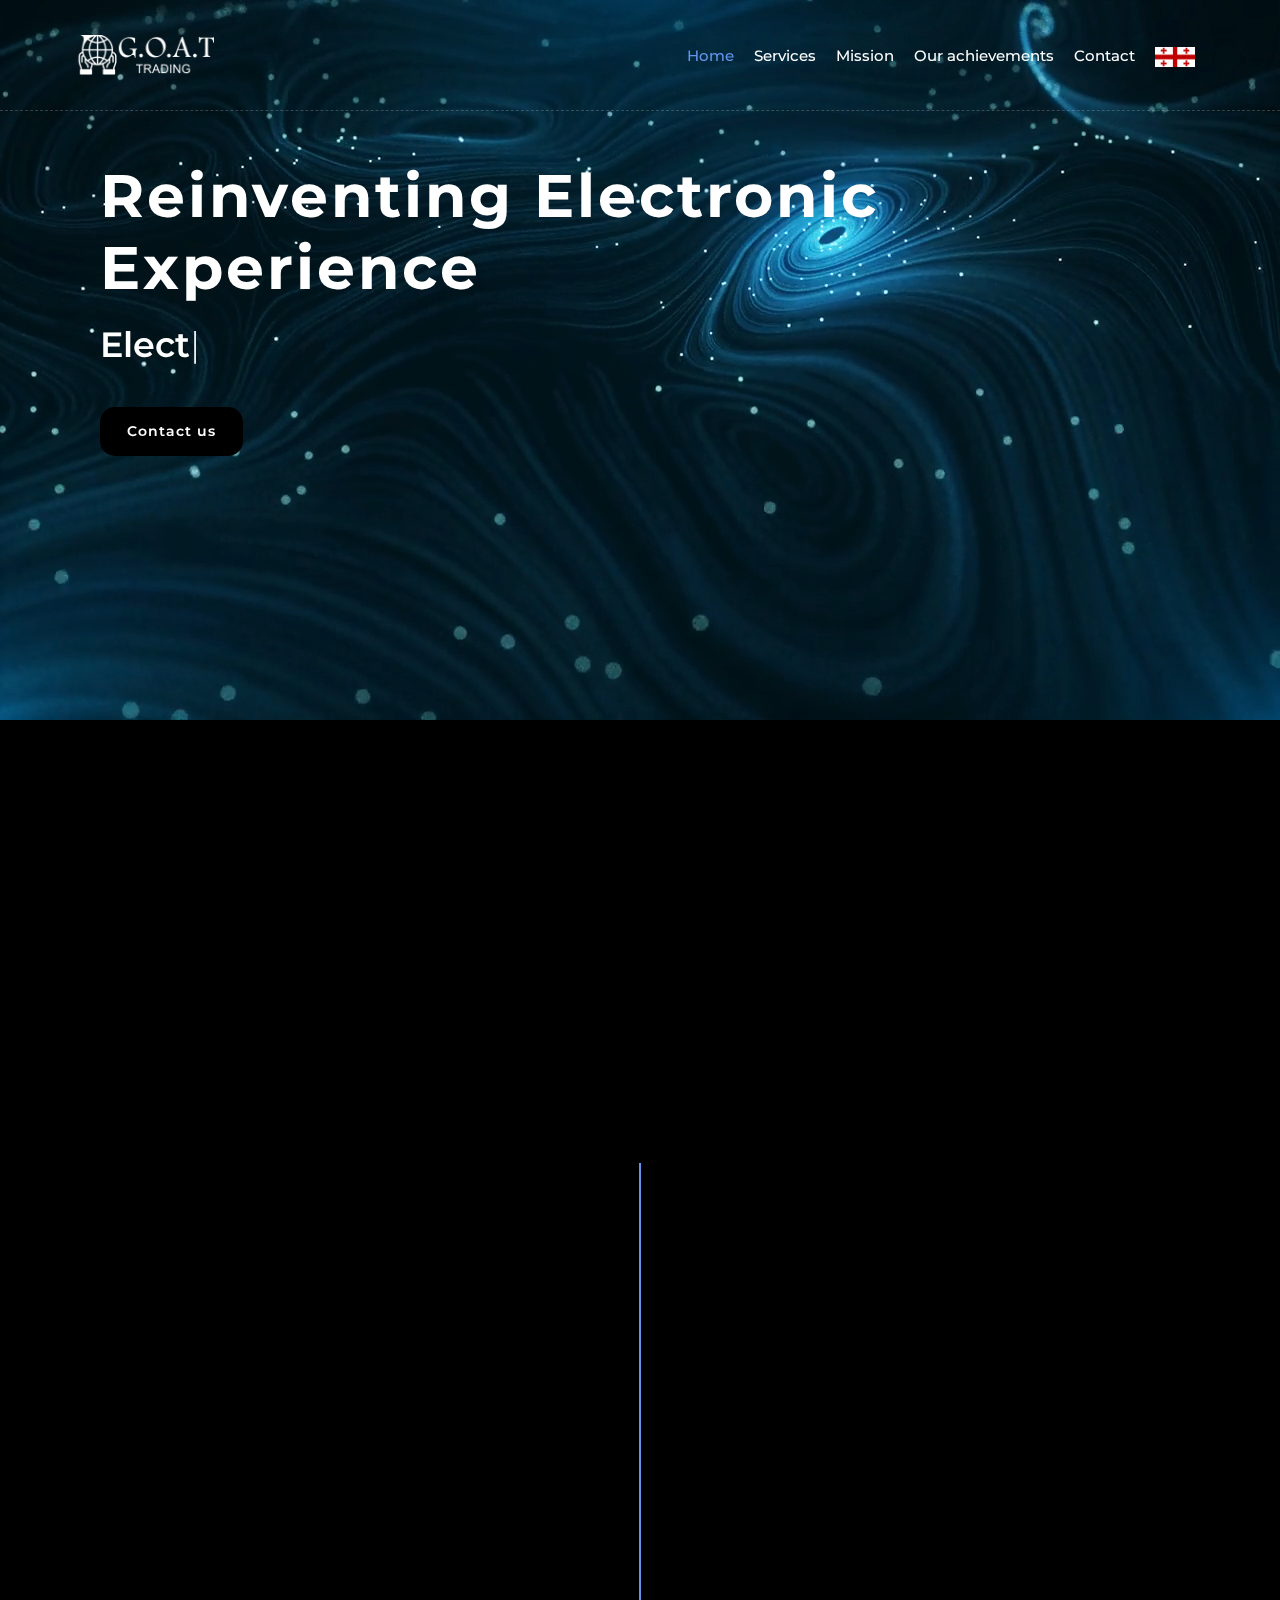
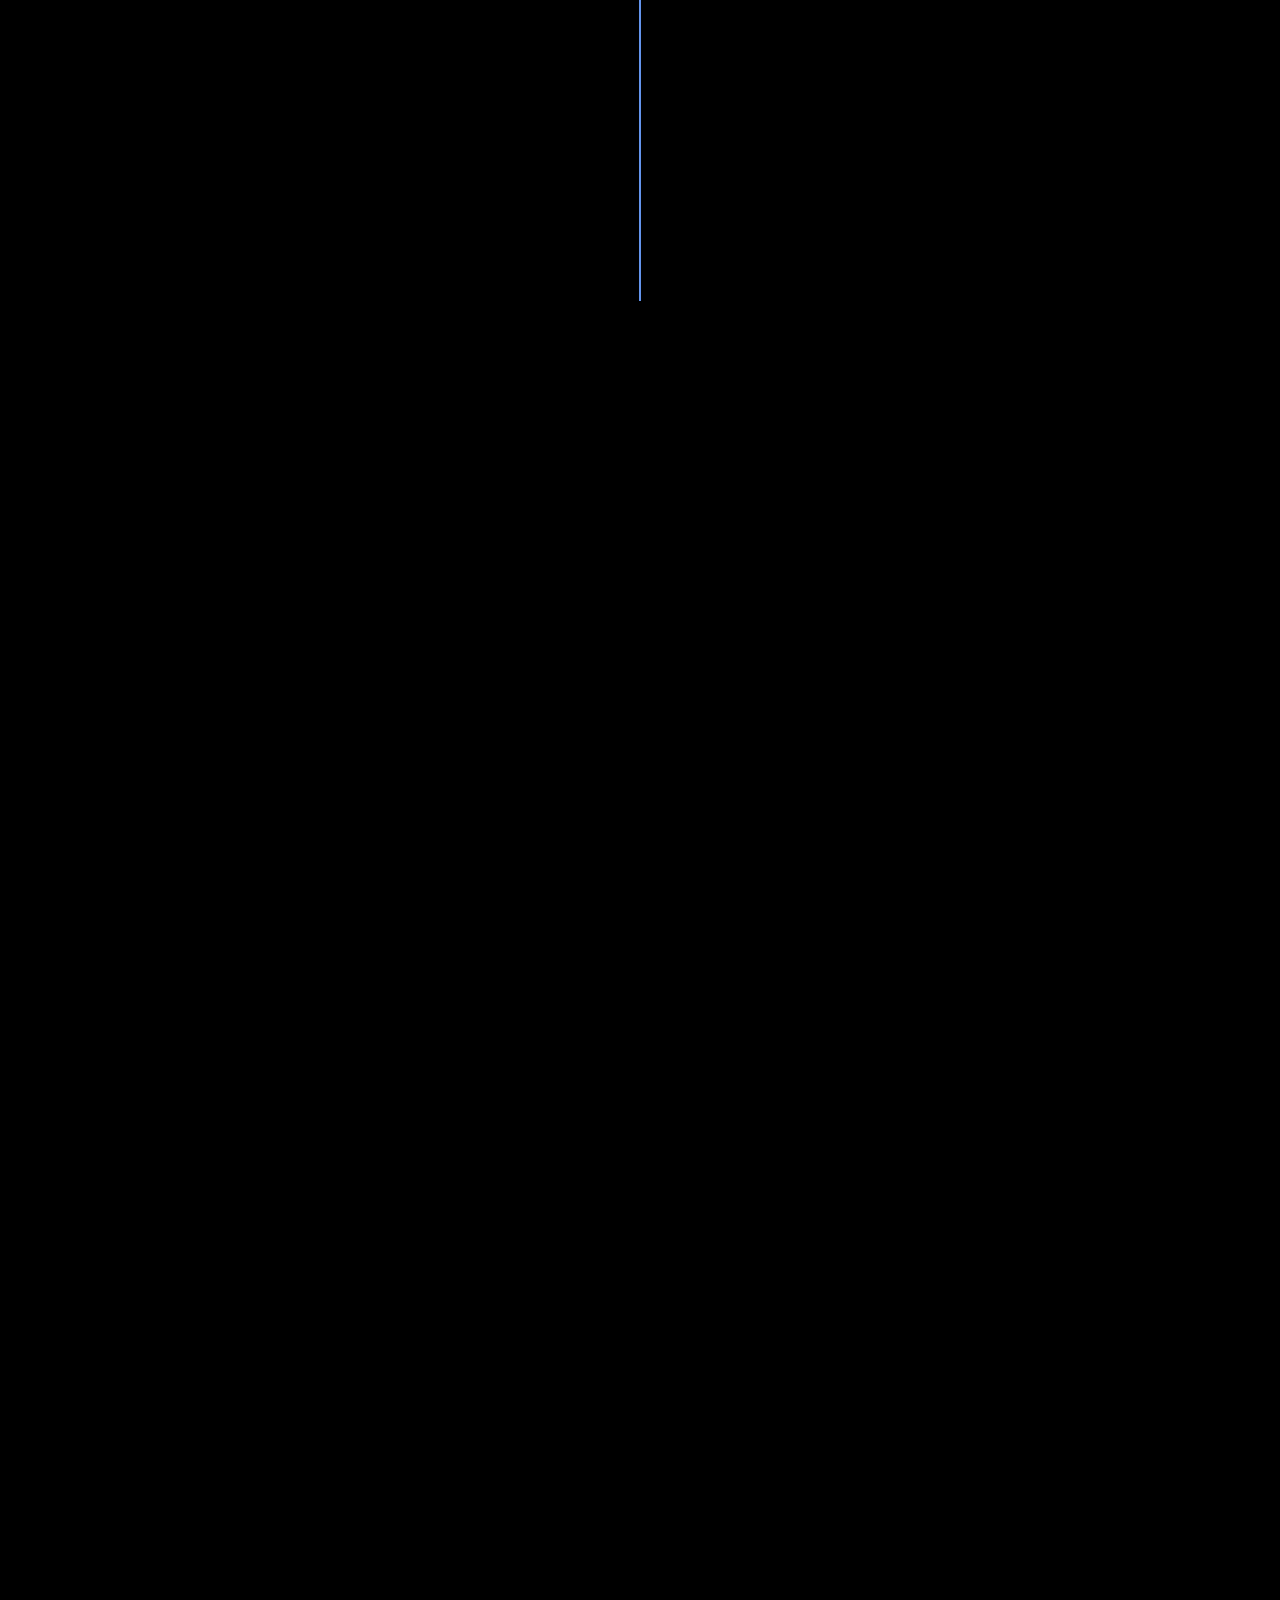
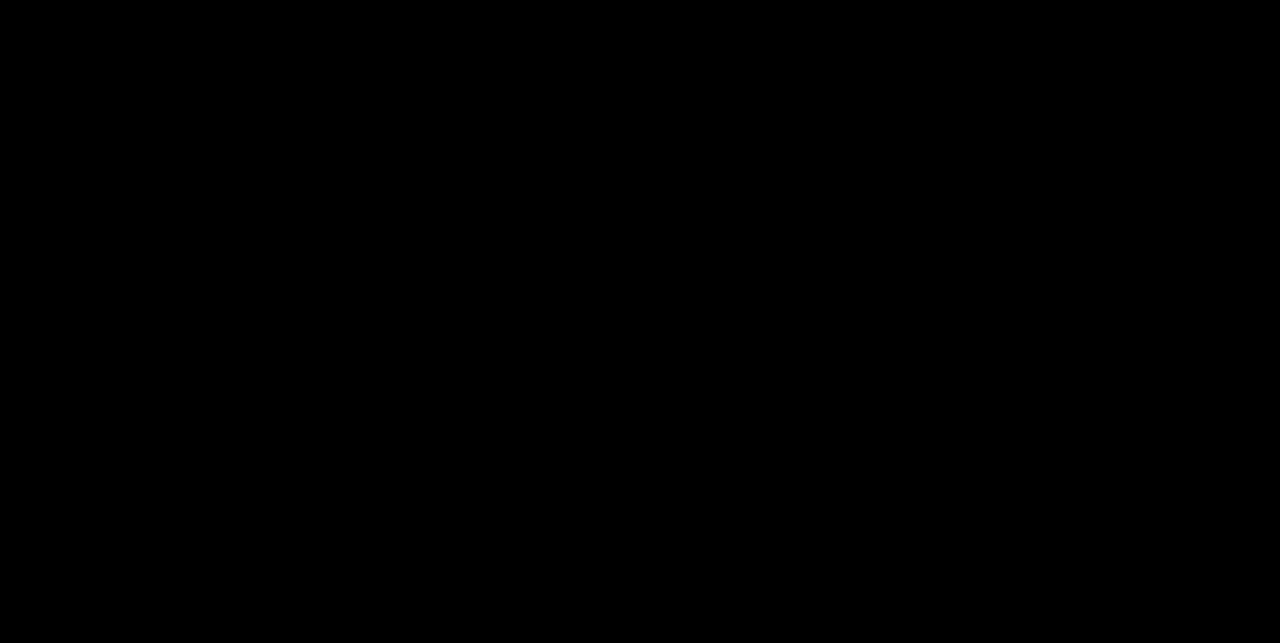
<file: index.htm>
<!DOCTYPE html>
<html lang="en">
<head>
    <meta charset="utf-8">
    <title>Goattrading</title>
    <meta content="width=device-width, initial-scale=1.0" name="viewport">
    <meta content="Free Website Template" name="keywords">
    <meta content="Free Website Template" name="description">

    <!-- Favicon -->
    <link href="img/icon.png" rel="icon">

    <!-- Google Font -->
    <link href="https://fonts.googleapis.com/css2?family=Montserrat:wght@300;400;500;600;700&display=swap"
          rel="stylesheet">

    <!-- CSS Libraries -->
    <link href="https://stackpath.bootstrapcdn.com/bootstrap/4.4.1/css/bootstrap.min.css" rel="stylesheet">
    <link href="https://cdnjs.cloudflare.com/ajax/libs/font-awesome/5.10.0/css/all.min.css" rel="stylesheet">
    <link href="lib/animate/animate.min.css" rel="stylesheet">
    <link href="lib/owlcarousel/assets/owl.carousel.min.css" rel="stylesheet">
    <link href="lib/lightbox/css/lightbox.min.css" rel="stylesheet">

    <!-- Template Stylesheet -->
    <link href="css/style.css" rel="stylesheet">
</head>
<body data-offset="51" data-spy="scroll" data-target=".navbar">
<!-- Nav Bar Start -->
<div class="navbar navbar-expand-lg bg-light navbar-light">
    <div class="container-fluid">
        <a class="navbar-brand" href="index.html">
            <img alt="Photo logo" src="img/logo.png" width="200%">
        </a>
        <button class="navbar-toggler" data-target="#navbarCollapse" data-toggle="collapse" type="button">
            <span class="navbar-toggler-icon"></span>
        </button>

        <div class="collapse navbar-collapse justify-content-between" id="navbarCollapse">
            <div class="navbar-nav ml-auto">
                <a class="nav-item nav-link active" href="#home">Home</a>
                <a class="nav-item nav-link" href="#service">Services</a>
                <a class="nav-item nav-link" href="#mission">Mission</a>
                <a class="nav-item nav-link" href="#our_achievements">Our achievements</a>
                <a class="nav-item nav-link" href="#contact">Contact</a>
                <a class="nav-item nav-link" href="index-gr.html">
                    <img alt="" height="20px" src="img/georgia.png">
                </a>
            </div>
        </div>
    </div>
</div>
<!-- Nav Bar End -->


<!-- Hero Start -->
<div class="hero" id="home">
    <video autoplay="" class="background-video-2" data-object-fit="cover"
           data-wf-ignore="true"
           loop="" muted="" playsinline=""
           style="background-image:url(&quot;https://uploads-ssl.webflow.com/618be960731b3af7d3128606/61a8b49ae0c7510e9a73846e_Logi-hero-video (1)-poster-00001.jpg&quot;)">
        <source data-wf-ignore="true" src="video/hero_video.mp4">
        <source data-wf-ignore="true" src="video/video.webm">
    </video>
    <div class="container-fluid">
        <div class="hero-content ">
            <div class="hero-text ">
                <h1>Reinventing
                    Electronic Experience</h1>
                <h2></h2>
                <div class="typed-text">
                    Electronic parts trading company and consulting.
                </div>

            </div>
            <div class="hero-btn">
                <a class="btn" href="#contact">Contact us</a>
            </div>
        </div>
    </div>
    <div class="col-sm-12 col-md-6 d-none d-md-block">
    </div>
</div>
<!-- Hero End -->

<!-- Experience Start -->
<div class="experience" id="service">
    <div class="container">
        <header class="section-header text-center wow zoomIn" data-wow-delay="0.1s">
            <h2 class="service_title">What we&nbsp;sell: Electronic Parts &amp;&nbsp;Strategy</h2>
            <p>
                Lorem ipsum dolor sit amet elit. Phase nec preti mi. Curabi facilis ornare velit non
            </p>
        </header>
        <div class="timeline">
            <div class="timeline-item left wow slideInLeft" data-wow-delay="0.1s">
                <div class="timeline-text">
                    <div class="timeline-date">1</div>
                    <h3>Sleek
                        Updated Design</h3>
                    <p>
                        All out products are carefully selected for their performance and their modern visual
                        presentation.
                    </p>
                </div>
            </div>
            <div class="timeline-item right wow slideInRight" data-wow-delay="0.1s">
                <div class="timeline-text">
                    <div class="timeline-date">2</div>
                    <h3>Longer
                        Battery Life</h3>
                    <p>
                        Sustainable light sources and scalable display systems for all our products.
                    </p>
                </div>
            </div>
            <div class="timeline-item left wow slideInLeft" data-wow-delay="0.1s">
                <div class="timeline-text">
                    <div class="timeline-date">3</div>
                    <h3>High Quality products</h3>
                    <p>
                        Consulting and selling goods, search for new suppliers.
                    </p>
                </div>
            </div>
            <div class="timeline-item right wow slideInRight" data-wow-delay="0.1s">
                <div class="timeline-text">
                    <div class="timeline-date">4</div>
                    <h3>Full Customer Experience Service</h3>
                    <p>
                        We&nbsp;are focusing on&nbsp;new science and technology. We&nbsp;will always source the best
                        products for our customers based on&nbsp;their requirements &amp;&nbsp;expectations.
                    </p>
                </div>
            </div>
            <!-- <div class="timeline-item left wow slideInLeft" data-wow-delay="0.1s">
                 <div class="timeline-text">
                     <div class="timeline-date">2045 - 2050</div>
                     <h2>Web Developer</h2>
                     <h4>Soft Agency, San Francisco, CA</h4>
                     <p>
                         Lorem ipsum dolor sit amet elit. Aliquam odio dolor, id luctus erat sagittis non. Ut blandit semper pretium.
                     </p>
                 </div>
             </div>
             <div class="timeline-item right wow slideInRight" data-wow-delay="0.1s">
                 <div class="timeline-text">
                     <div class="timeline-date">2045 - 2050</div>
                     <h2>Web Developer</h2>
                     <h4>Soft Agency, San Francisco, CA</h4>
                     <p>
                         Lorem ipsum dolor sit amet elit. Aliquam odio dolor, id luctus erat sagittis non. Ut blandit semper pretium.
                     </p>
                 </div>
             </div>-->
        </div>
    </div>
</div>
<!-- Job Experience End -->
<div class="about wow fadeInUp" data-wow-delay="0.1s" id="mission">
    <div class="container-fluid">
        <div class="row align-items-center">
            <div class="col-lg-6">
                <div class="about-img">
                    <img alt="Image" src="img/neiron.jpg">
                </div>
            </div>
            <div class="col-lg-6">
                <div class="about-content">
                    <div class="section-header text-left">
                        <h3>Unprecedented Velocity. <br>
                            Impeccable Reliability.</h3>
                    </div>
                    <div class="about-text">
                        <p>
                            Electronic devices control our environment and we are passionate about them. <br>

                            ​
                            MG.ltd is a global provider of products, services, and solutions, <br>
                            aggregates electronic components and enterprise computing solutions <br>
                            for customers and suppliers in industrial and commercial markets. <br>
                            The company maintains a network of more than 22 locations worldwide.<br>

                        </p>
                    </div>
                    <div class="hero-btn">
                        <a class="btn btn_about" target="_blank" href="mission.html">Learn More</a>
                    </div>
                </div>
            </div>
        </div>
    </div>
</div>
<div class="price" id="our_achievements">
    <div class="container">
        <div class="section-header text-center wow zoomIn" data-wow-delay="0.1s">
            <h2>We Take Pride in Our Numbers</h2>
        </div>
        <div class="row">
            <div class="col-md-4 wow fadeInUp" data-wow-delay="0.5s">
                <div class="price-item">
                    <div class="price-header">
                        <div class="price-title">
                            <h2>7 </h2>
                        </div>
                    </div>
                    <div class="price-body">
                        <div class="price-description">
                            <p>Years of Experience</p>
                        </div>
                    </div>
                </div>
            </div>
            <div class="col-md-4 wow fadeInUp" data-wow-delay="0.5s">
                <div class="price-item">
                    <div class="price-header">
                        <div class="price-title">
                            <h2>127 </h2>
                        </div>
                    </div>
                    <div class="price-body">
                        <div class="price-description">
                            <p>Business Partners</p>
                        </div>
                    </div>
                </div>
            </div>
            <div class="col-md-4 wow fadeInUp" data-wow-delay="0.5s">
                <div class="price-item">
                    <div class="price-header">
                        <div class="price-title">
                            <h2>1 300</h2>
                        </div>
                    </div>
                    <div class="price-body">
                        <div class="price-description">
                            <p>Clients</p>
                        </div>
                    </div>
                </div>
            </div>

        </div>
    </div>
</div>

<div class="contact wow fadeInUp" data-wow-delay="0.1s" id="contact">
    <div class="container-fluid">
        <div class="container">
            <div class="row align-items-center">
                <div class="col-md-8 image_contact"></div>
                <div class="col-md-4">
                    <div class="contact-form">
                        <div id="success"></div>
                        <form id="contactForm" name="sentMessage" novalidate="novalidate">
                            <div class="control-group">
                                <label for="name">
                                    <input class="form-control"
                                           data-validation-required-message="Please enter your name"
                                           id="name" placeholder="Your Name"
                                           required="required" type="text"/>
                                </label>
                                <p class="help-block"></p>
                            </div>
                            <div class="control-group">
                                <label for="email">
                                    <input class="form-control"
                                           data-validation-required-message="Please enter your email"
                                           id="email" placeholder="Your Email"
                                           required="required" type="email"/>
                                </label>
                                <p class="help-block"></p>
                            </div>
                            <div class="control-group">
                                <label for="message">
                                    <textarea class="form-control"
                                              data-validation-required-message="Please enter your message" id="message"
                                              placeholder="Message"
                                              required="required"></textarea>
                                </label>
                                <p class="help-block"></p>
                            </div>
                            <div>
                                <button class="btn" id="sendMessageButton" type="submit">Send Message</button>
                            </div>
                        </form>
                    </div>
                </div>
            </div>
        </div>
    </div>
</div>

<!-- Footer Start -->
<div class="footer wow fadeIn" data-wow-delay="0.3s">
    <div class="container-fluid">
        <div class="container">
            <div class="footer-info">
                <a class="navbar-brand" href="index.html">
                    <img alt="Photo logo" class="logo_footer" src="img/logo.png">
                </a>
                <div class="footer-menu">
                    <p>+48************</p>
                    <p>info@goattrading.com</p>
                </div>
                <div class="footer-social">
                    <a href=""><i class="fab fa-facebook-f"></i></a>
                    <a href=""><i class="fab fa-instagram"></i></a>
                    <a href=""><i class="fab fa-linkedin-in"></i></a>
                </div>
            </div>
        </div>
        <div class="container copyright">
            <p>&copy; <a href="#home">Goattrading</a>, All Right Reserved | 2016</p>
        </div>
    </div>
</div>
<!-- Footer End -->


<!-- Back to top button -->
<a class="btn back-to-top" href="#"><i class="fa fa-chevron-up"></i></a>


<!-- Pre Loader -->
<div class="show" id="loader">
    <div class="loader"></div>
</div>


<!-- JavaScript Libraries -->
<script src="https://code.jquery.com/jquery-3.4.1.min.js"></script>
<script src="https://stackpath.bootstrapcdn.com/bootstrap/4.4.1/js/bootstrap.bundle.min.js"></script>
<script src="lib/easing/easing.min.js"></script>
<script src="lib/wow/wow.min.js"></script>
<script src="lib/waypoints/waypoints.min.js"></script>
<script src="lib/typed/typed.min.js"></script>
<script src="lib/owlcarousel/owl.carousel.min.js"></script>
<script src="lib/isotope/isotope.pkgd.min.js"></script>
<script src="lib/lightbox/js/lightbox.min.js"></script>

<!-- Contact Javascript File -->
<script src="mail/jqBootstrapValidation.min.js"></script>
<script src="mail/contact.js"></script>

<!-- Template Javascript -->
<script src="js/main.js"></script>
</body>
</html>
</file>
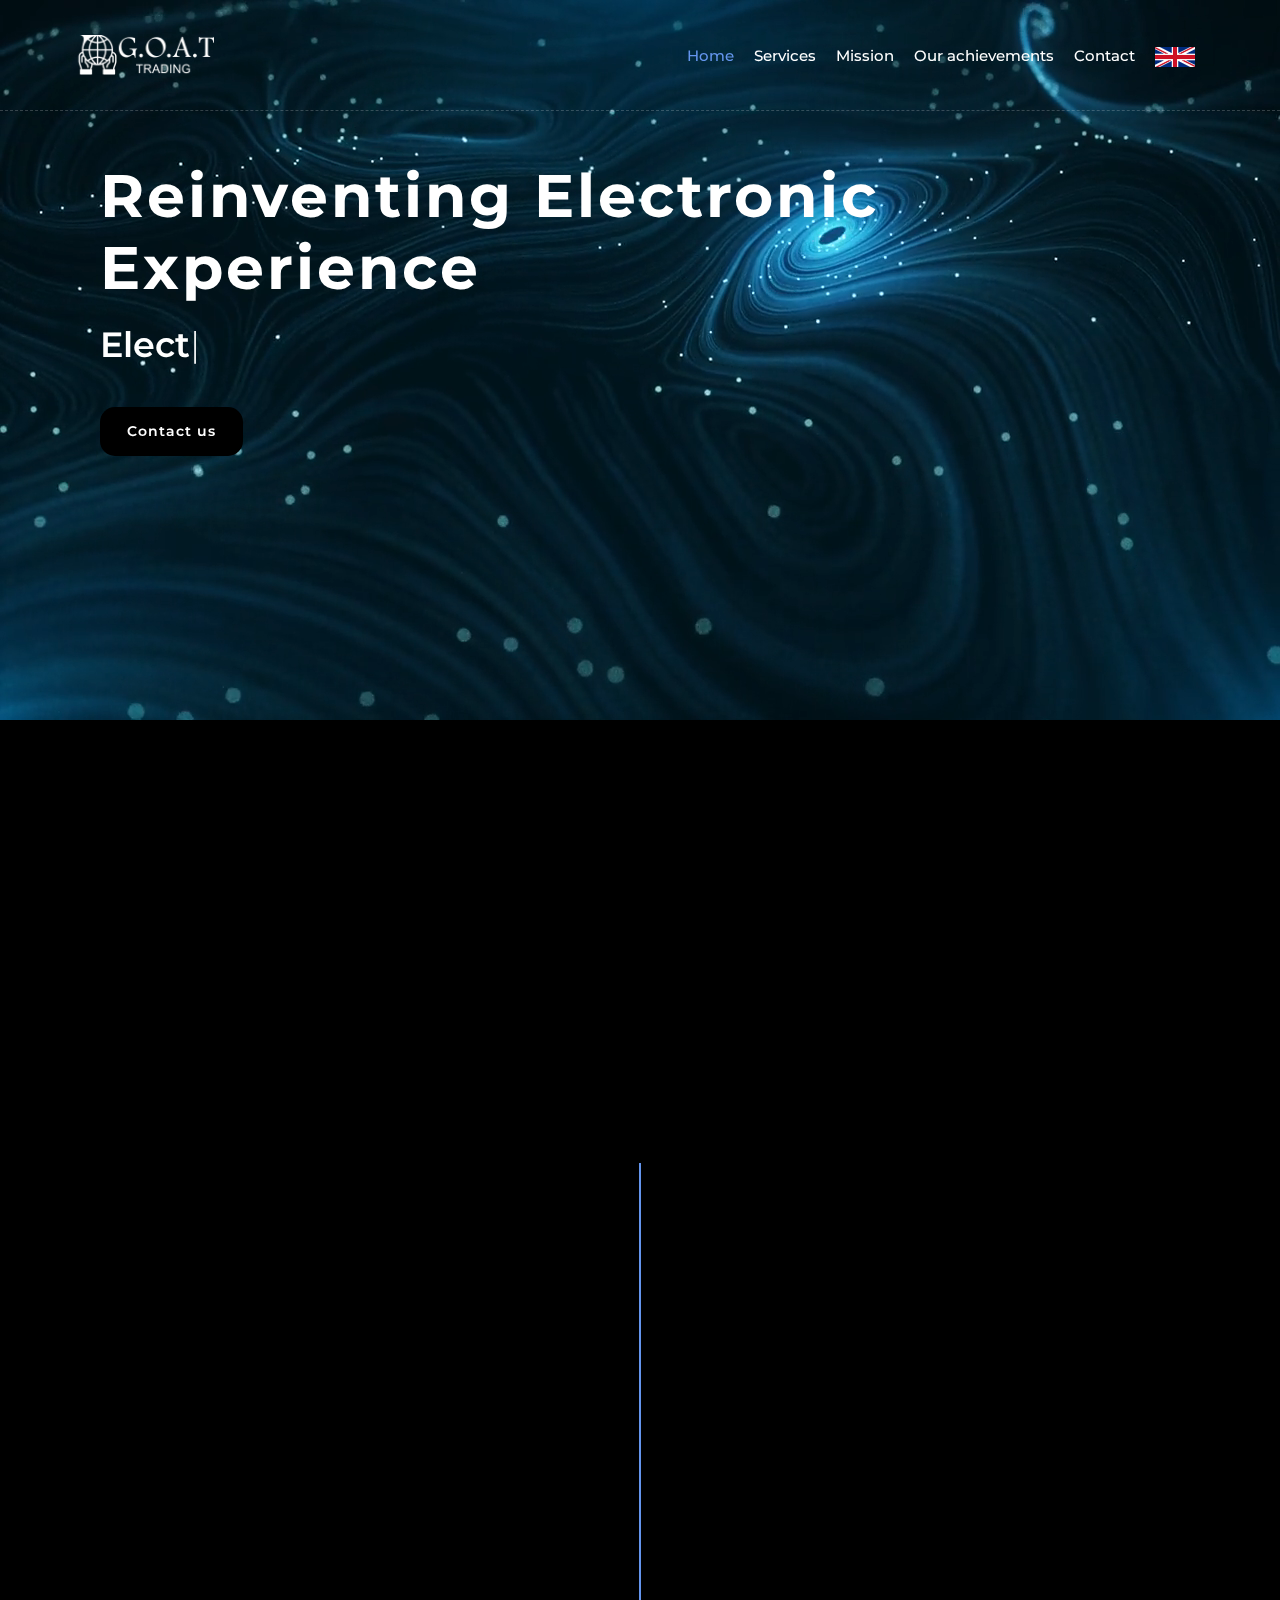
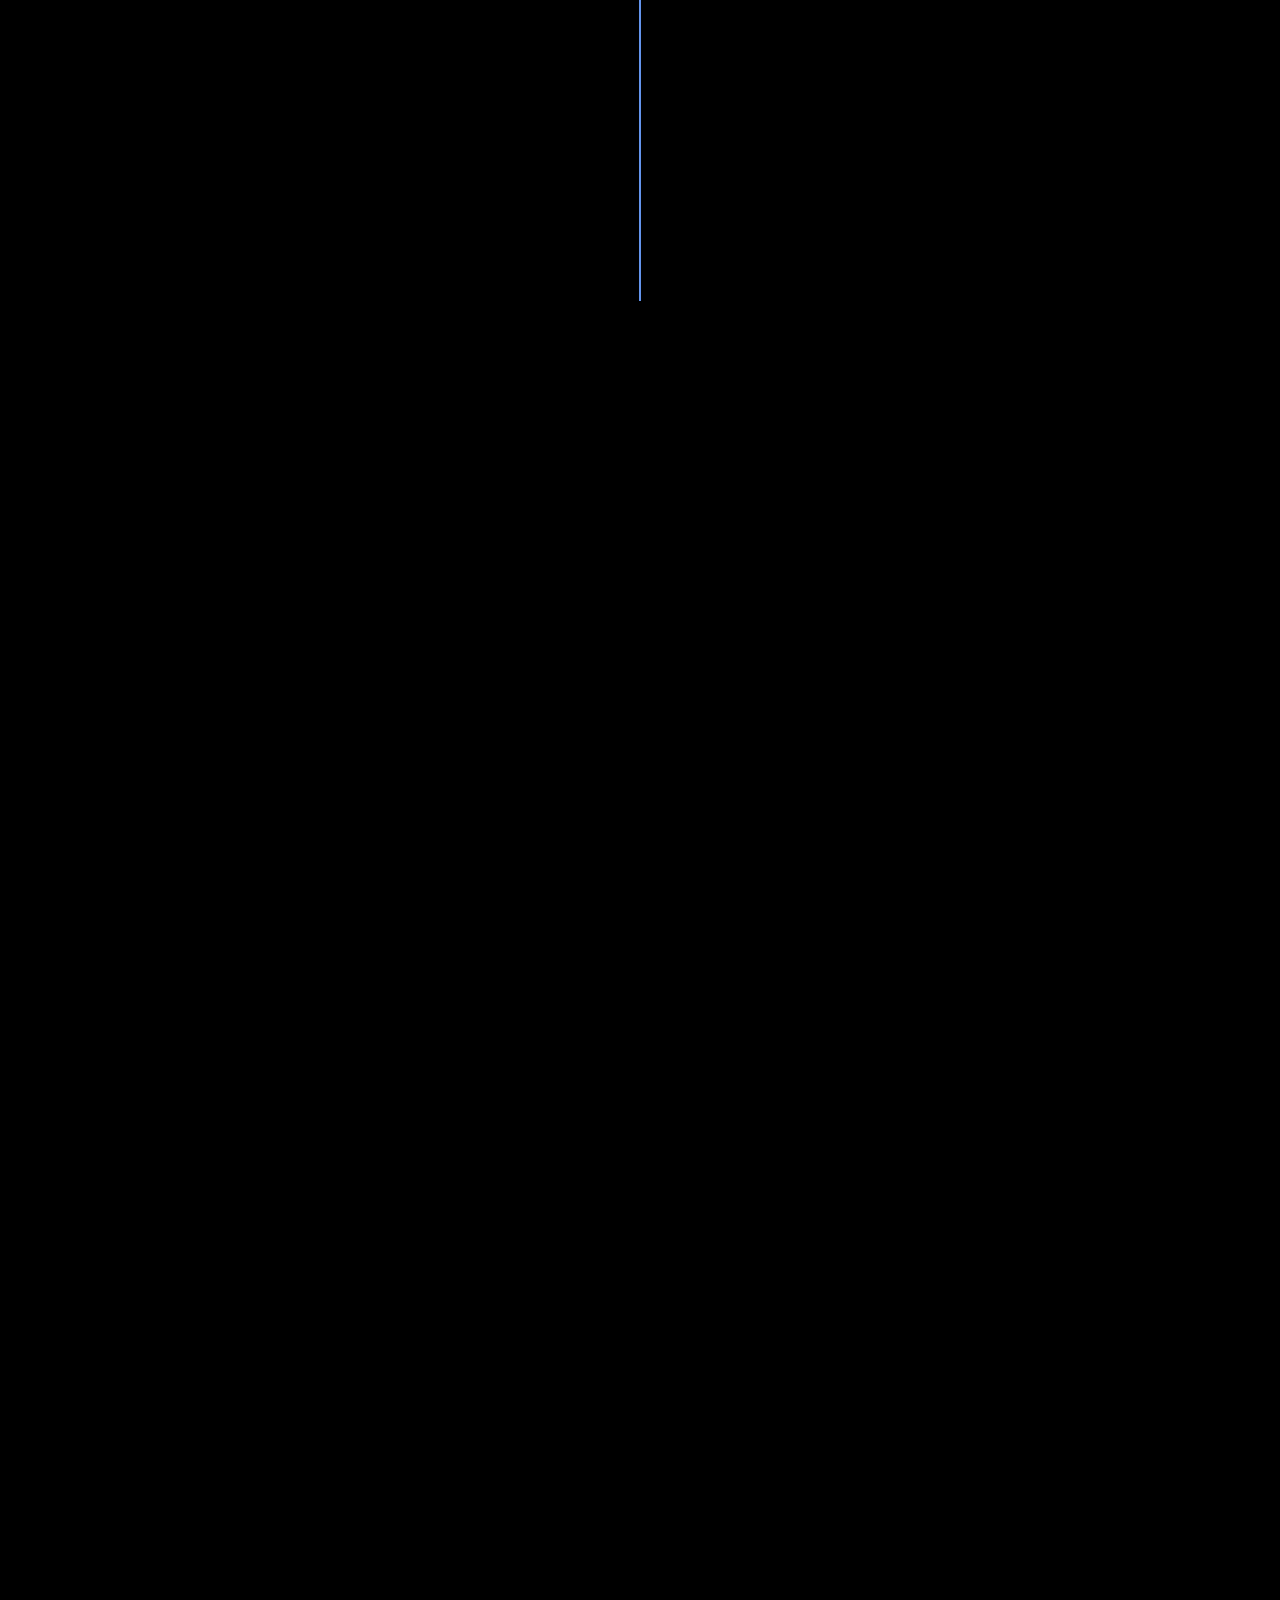
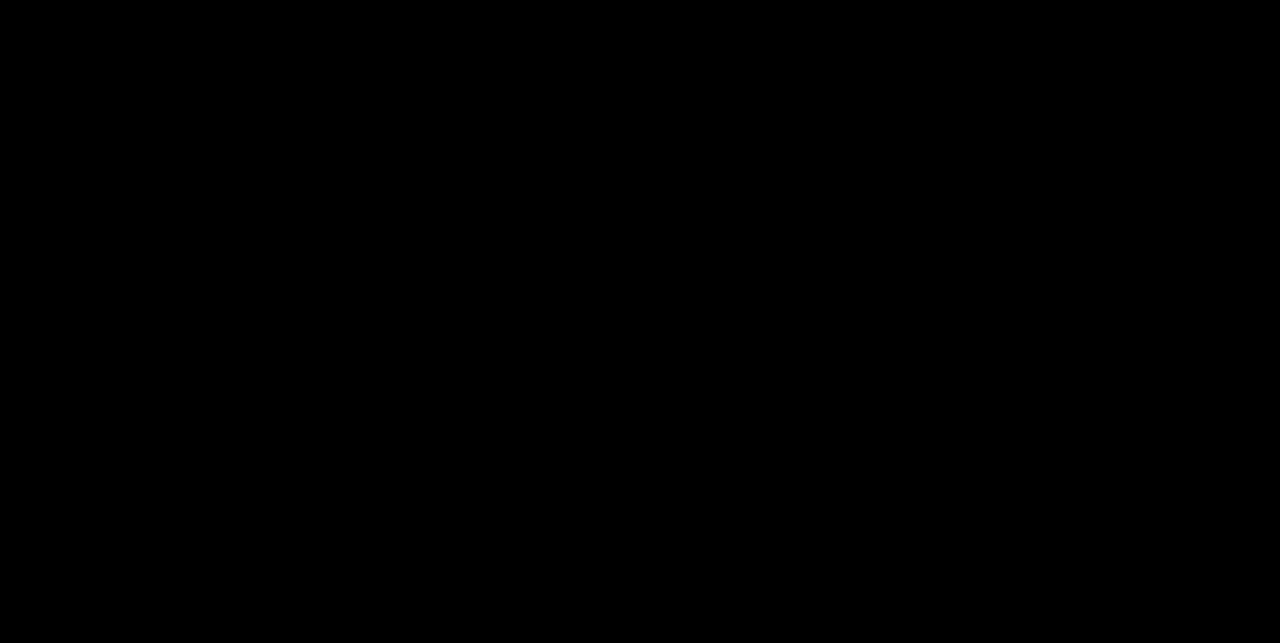
<file: index-gr.html>
<!DOCTYPE html>
<html lang="en">
<head>
    <meta charset="utf-8">
    <title>Goattrading</title>
    <meta content="width=device-width, initial-scale=1.0" name="viewport">
    <meta content="Free Website Template" name="keywords">
    <meta content="Free Website Template" name="description">

    <!-- Favicon -->
    <link href="img/icon.png" rel="icon">

    <!-- Google Font -->
    <link href="https://fonts.googleapis.com/css2?family=Montserrat:wght@300;400;500;600;700&display=swap"
          rel="stylesheet">

    <!-- CSS Libraries -->
    <link href="https://stackpath.bootstrapcdn.com/bootstrap/4.4.1/css/bootstrap.min.css" rel="stylesheet">
    <link href="https://cdnjs.cloudflare.com/ajax/libs/font-awesome/5.10.0/css/all.min.css" rel="stylesheet">
    <link href="lib/animate/animate.min.css" rel="stylesheet">
    <link href="lib/owlcarousel/assets/owl.carousel.min.css" rel="stylesheet">
    <link href="lib/lightbox/css/lightbox.min.css" rel="stylesheet">

    <!-- Template Stylesheet -->
    <link href="css/style.css" rel="stylesheet">
</head>
<body data-offset="51" data-spy="scroll" data-target=".navbar">
<!-- Nav Bar Start -->
<div class="navbar navbar-expand-lg bg-light navbar-light">
    <div class="container-fluid">
        <a class="navbar-brand"  href="index.html">
            <img width="200%" src="img/logo.png" alt="Photo logo">
        </a>
        <button class="navbar-toggler" data-target="#navbarCollapse" data-toggle="collapse" type="button">
            <span class="navbar-toggler-icon"></span>
        </button>

        <div class="collapse navbar-collapse justify-content-between" id="navbarCollapse">
            <div class="navbar-nav ml-auto">
                <a class="nav-item nav-link active" href="#home">Home</a>
                <a class="nav-item nav-link" href="#service">Services</a>
                <a class="nav-item nav-link" href="#mission">Mission</a>
                <a class="nav-item nav-link" href="#our_achievements">Our achievements</a>
                <a class="nav-item nav-link" href="#contact">Contact</a>
                <a class="nav-item nav-link" href="index.html">
                    <img height="20px" src="img/uk.png" alt="Photo UK">
                </a>
            </div>
        </div>
    </div>
</div>
<!-- Nav Bar End -->


<!-- Hero Start -->
<div class="hero" id="home">
    <video class="background-video-2" autoplay="" loop="" style="background-image:url(&quot;https://uploads-ssl.webflow.com/618be960731b3af7d3128606/61a8b49ae0c7510e9a73846e_Logi-hero-video (1)-poster-00001.jpg&quot;)" muted="" playsinline="" data-wf-ignore="true" data-object-fit="cover">
        <source src="video/hero_video.mp4" data-wf-ignore="true">
        <source src="video/video.webm" data-wf-ignore="true">
    </video>
    <div class="container-fluid">
                <div class="hero-content ">

                    <div class="hero-text ">
                        <h1>Reinventing
                            Electronic Experience</h1>
                        <h2></h2>
                        <div class="typed-text">
                            Electronic parts trading company and consulting.
                        </div>

                    </div>
                    <div class="hero-btn">
                        <a class="btn" href="#contact">Contact us</a>
                    </div>
                </div>
            </div>
            <div class="col-sm-12 col-md-6 d-none d-md-block">
            </div>
   </div>
<!-- Hero End -->

<!-- Experience Start -->
<div class="experience" id="service">
    <div class="container">
        <header class="section-header text-center wow zoomIn" data-wow-delay="0.1s">
            <h2 class="service_title">What we&nbsp;sell: Electronic Parts &amp;&nbsp;Strategy</h2>
            <p>
                Lorem ipsum dolor sit amet elit. Phase nec preti mi. Curabi facilis ornare velit non
            </p>
        </header>
        <div class="timeline">
            <div class="timeline-item left wow slideInLeft" data-wow-delay="0.1s">
                <div class="timeline-text">
                    <div class="timeline-date">1</div>
                    <h3>Sleek
                        Updated Design</h3>
                    <p>
                        All out products are carefully selected for their performance and their modern visual
                        presentation.
                    </p>
                </div>
            </div>
            <div class="timeline-item right wow slideInRight" data-wow-delay="0.1s">
                <div class="timeline-text">
                    <div class="timeline-date">2</div>
                    <h3>Longer
                        Battery Life</h3>
                    <p>
                        Sustainable light sources and scalable display systems for all our products.
                    </p>
                </div>
            </div>
            <div class="timeline-item left wow slideInLeft" data-wow-delay="0.1s">
                <div class="timeline-text">
                    <div class="timeline-date">3</div>
                    <h3>High Quality products</h3>
                    <p>
                        Consulting and selling goods, search for new suppliers.
                    </p>
                </div>
            </div>
            <div class="timeline-item right wow slideInRight" data-wow-delay="0.1s">
                <div class="timeline-text">
                    <div class="timeline-date">4</div>
                    <h3>Full Customer Experience Service</h3>
                    <p>
                        We&nbsp;are focusing on&nbsp;new science and technology. We&nbsp;will always source the best
                        products for our customers based on&nbsp;their requirements &amp;&nbsp;expectations.
                    </p>
                </div>
            </div>
            <!-- <div class="timeline-item left wow slideInLeft" data-wow-delay="0.1s">
                 <div class="timeline-text">
                     <div class="timeline-date">2045 - 2050</div>
                     <h2>Web Developer</h2>
                     <h4>Soft Agency, San Francisco, CA</h4>
                     <p>
                         Lorem ipsum dolor sit amet elit. Aliquam odio dolor, id luctus erat sagittis non. Ut blandit semper pretium.
                     </p>
                 </div>
             </div>
             <div class="timeline-item right wow slideInRight" data-wow-delay="0.1s">
                 <div class="timeline-text">
                     <div class="timeline-date">2045 - 2050</div>
                     <h2>Web Developer</h2>
                     <h4>Soft Agency, San Francisco, CA</h4>
                     <p>
                         Lorem ipsum dolor sit amet elit. Aliquam odio dolor, id luctus erat sagittis non. Ut blandit semper pretium.
                     </p>
                 </div>
             </div>-->
        </div>
    </div>
</div>
<!-- Job Experience End -->
<div class="about wow fadeInUp" data-wow-delay="0.1s" id="mission">
    <div class="container-fluid">
        <div class="row align-items-center">
            <div class="col-lg-6">
                <div class="about-img">
                    <img  src="img/neiron.jpg" alt="Image">
                </div>
            </div>
            <div class="col-lg-6">
                <div class="about-content">
                    <div class="section-header text-left">
                        <h3>Unprecedented Velocity. <br>
                            Impeccable Reliability.</h3>
                    </div>
                    <div class="about-text">
                        <p>
                            Electronic devices control our environment and we are passionate about them. <br>

                            ​
                            MG.ltd is a global provider of products, services, and solutions,  <br>
                            aggregates electronic components and enterprise computing solutions  <br>
                            for customers and suppliers in industrial and commercial markets.  <br>
                            The company maintains a network of more than 22 locations worldwide.<br>

                        </p>
                    </div>
                    <div class="hero-btn">
                        <a class="btn btn_about" target="_blank" href="mission.html">Learn More</a>
                    </div>
                </div>
            </div>
        </div>
    </div>
</div>

<div class="price" id="our_achievements">
    <div class="container">
        <div class="section-header text-center wow zoomIn" data-wow-delay="0.1s">
            <h2>We Take Pride in Our Numbers</h2>
        </div>
        <div class="row">
            <div class="col-md-4 wow fadeInUp" data-wow-delay="0.5s">
                <div class="price-item">
                    <div class="price-header">
                        <div class="price-title">
                            <h2>7 </h2>
                        </div>
                    </div>
                    <div class="price-body">
                        <div class="price-description">
                            <p>Years of Experience</p>
                        </div>
                    </div>
                </div>
            </div>
            <div class="col-md-4 wow fadeInUp" data-wow-delay="0.5s">
                <div class="price-item">
                    <div class="price-header">
                        <div class="price-title">
                            <h2>127 </h2>
                        </div>
                    </div>
                    <div class="price-body">
                        <div class="price-description">
                            <p>Business Partners</p>
                        </div>
                    </div>
                </div>
            </div>
            <div class="col-md-4 wow fadeInUp" data-wow-delay="0.5s">
                <div class="price-item">
                    <div class="price-header">
                        <div class="price-title">
                            <h2>1 300</h2>
                        </div>
                    </div>
                    <div class="price-body">
                        <div class="price-description">
                            <p>Clients</p>
                        </div>
                    </div>
                </div>
            </div>

        </div>
    </div>
</div>

<div class="contact wow fadeInUp" data-wow-delay="0.1s" id="contact">
    <div class="container-fluid">
        <div class="container">
            <div class="row align-items-center">
                <div class="col-md-8 image_contact"></div>
                <div class="col-md-4">
                    <div class="contact-form">
                        <div id="success"></div>
                        <form id="contactForm" name="sentMessage" novalidate="novalidate">
                            <div class="control-group">
                                <label for="name">
                                    <input class="form-control"
                                           data-validation-required-message="Please enter your name"
                                           id="name" placeholder="Your Name"
                                           required="required" type="text"/>
                                </label>
                                <p class="help-block"></p>
                            </div>
                            <div class="control-group">
                                <label for="email">
                                    <input class="form-control"
                                           data-validation-required-message="Please enter your email"
                                           id="email" placeholder="Your Email"
                                           required="required" type="email"/>
                                </label>
                                <p class="help-block"></p>
                            </div>
                            <div class="control-group">
                                <label for="message">
                                    <textarea class="form-control"
                                              data-validation-required-message="Please enter your message" id="message"
                                              placeholder="Message"
                                              required="required"></textarea>
                                </label>
                                <p class="help-block"></p>
                            </div>
                            <div>
                                <button class="btn" id="sendMessageButton" type="submit">Send Message</button>
                            </div>
                        </form>
                    </div>
                </div>
            </div>
        </div>
    </div>
</div>

<!-- Footer Start -->
<div class="footer wow fadeIn" data-wow-delay="0.3s">
    <div class="container-fluid">
        <div class="container">
            <div class="footer-info">
                <a class="navbar-brand" href="index.html">
                    <img class="logo_footer" alt="Photo logo" src="img/logo.png" >
                </a>
                <div class="footer-menu">
                    <p>+995 ************</p>
                    <p>info@goattrading.com</p>
                </div>
                <div class="footer-social">
                    <a href=""><i class="fab fa-facebook-f"></i></a>
                    <a href=""><i class="fab fa-instagram"></i></a>
                    <a href=""><i class="fab fa-linkedin-in"></i></a>
                </div>
            </div>
        </div>
        <div class="container copyright">
            <p>&copy; <a href="#home">Goattrading</a>, All Right Reserved | 2016</p>
        </div>
    </div>
</div>
<!-- Footer End -->


<!-- Back to top button -->
<a class="btn back-to-top" href="#"><i class="fa fa-chevron-up"></i></a>


<!-- Pre Loader -->
<div class="show" id="loader">
    <div class="loader"></div>
</div>


<!-- JavaScript Libraries -->
<script src="https://code.jquery.com/jquery-3.4.1.min.js"></script>
<script src="https://stackpath.bootstrapcdn.com/bootstrap/4.4.1/js/bootstrap.bundle.min.js"></script>
<script src="lib/easing/easing.min.js"></script>
<script src="lib/wow/wow.min.js"></script>
<script src="lib/waypoints/waypoints.min.js"></script>
<script src="lib/typed/typed.min.js"></script>
<script src="lib/owlcarousel/owl.carousel.min.js"></script>
<script src="lib/isotope/isotope.pkgd.min.js"></script>
<script src="lib/lightbox/js/lightbox.min.js"></script>

<!-- Contact Javascript File -->
<script src="mail/jqBootstrapValidation.min.js"></script>
<script src="mail/contact.js"></script>

<!-- Template Javascript -->
<script src="js/main.js"></script>
</body>
</html>
</file>
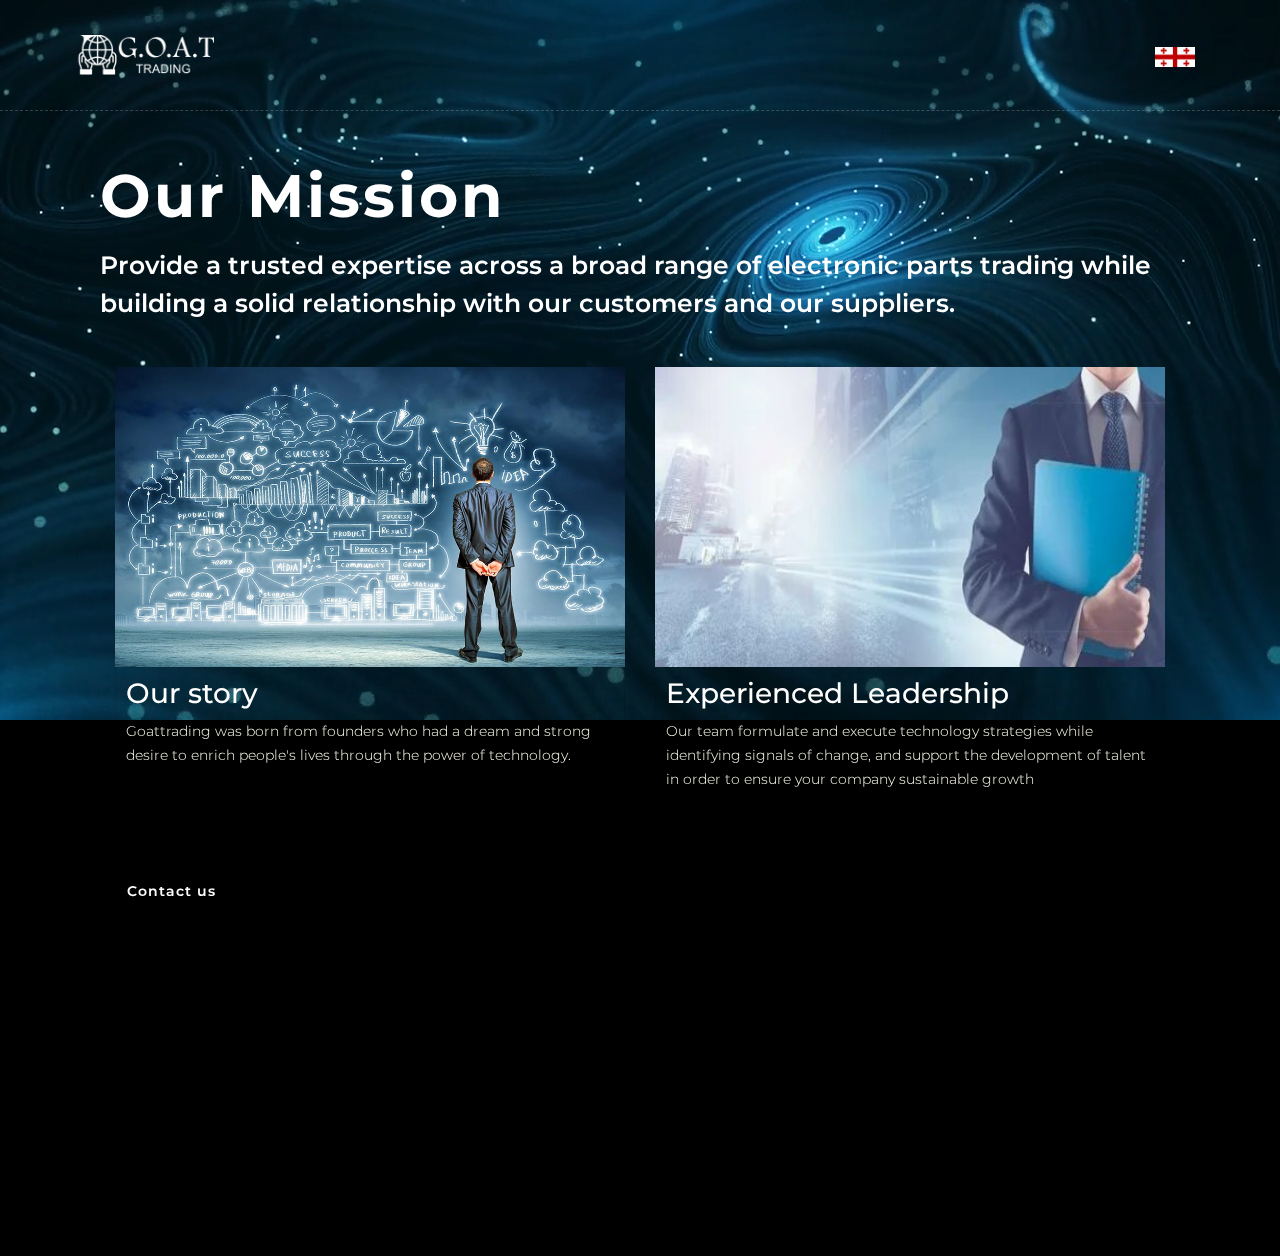
<file: mission-gr.html>
<!DOCTYPE html>
<html lang="en">
<head>
    <meta charset="utf-8">
    <title>Our mission</title>
    <meta content="width=device-width, initial-scale=1.0" name="viewport">

    <!-- Favicon -->
    <link href="img/icon.png" rel="icon">

    <!-- Google Font -->
    <link href="https://fonts.googleapis.com/css2?family=Montserrat:wght@300;400;500;600;700&display=swap"
          rel="stylesheet">

    <!-- CSS Libraries -->
    <link href="https://stackpath.bootstrapcdn.com/bootstrap/4.4.1/css/bootstrap.min.css" rel="stylesheet">
    <link href="https://cdnjs.cloudflare.com/ajax/libs/font-awesome/5.10.0/css/all.min.css" rel="stylesheet">
    <link href="lib/animate/animate.min.css" rel="stylesheet">
    <link href="lib/owlcarousel/assets/owl.carousel.min.css" rel="stylesheet">
    <link href="lib/lightbox/css/lightbox.min.css" rel="stylesheet">

    <!-- Template Stylesheet -->
    <link href="css/style.css" rel="stylesheet">
</head>
<body data-offset="51" data-spy="scroll" data-target=".navbar">
<!-- Nav Bar Start -->
<div class="navbar navbar-expand-lg bg-light navbar-light">
    <div class="container-fluid">
        <a class="navbar-brand" href="index.html">
            <img alt="Photo logo" src="img/logo.png" width="200%">
        </a>
        <button class="navbar-toggler" data-target="#navbarCollapse" data-toggle="collapse" type="button">
            <span class="navbar-toggler-icon"></span>
        </button>

        <div class="collapse navbar-collapse justify-content-between" id="navbarCollapse">
            <div class="navbar-nav ml-auto">
                <a class="nav-item nav-link" href="mission.html">
                    <img alt="" height="20px" src="img/georgia.png">
                </a>
            </div>
        </div>
    </div>
</div>
<!-- Nav Bar End -->


<!-- Hero Start -->
<div class="hero" id="home">
    <video autoplay="" class="background-video-2" data-object-fit="cover"
           data-wf-ignore="true"
           loop="" muted="" playsinline=""
           style="background-image:url(&quot;https://uploads-ssl.webflow.com/618be960731b3af7d3128606/61a8b49ae0c7510e9a73846e_Logi-hero-video (1)-poster-00001.jpg&quot;)">
        <source data-wf-ignore="true" src="video/hero_video.mp4">
        <source data-wf-ignore="true" src="video/video.webm">
    </video>
    <div class="container-fluid">
        <div class="hero-content ">
            <div class="hero-text ">
                <h1>Our Mission</h1>
                <p class="text">
                    Provide a trusted expertise across a broad range
                    of electronic parts trading while building
                    a solid relationship with our customers and our suppliers.
                </p>
                <div class="blog" id="blog">
                    <div class="container">
                        <div class="section-header text-center wow zoomIn" data-wow-delay="0.1s">
                        </div>
                        <div class="row">
                            <div class="col-lg-6">
                                <div class="blog-item wow fadeInUp" data-wow-delay="0.1s">
                                    <div class="blog-img">
                                        <img alt="Our mission" class="mission_photo" src="img/mission.jpg">
                                    </div>
                                    <div class="blog-text">
                                        <h3>Our story</h3>
                                        <span class="text_mission">
                                           Goattrading was born from founders who had a dream and strong desire to
                                            enrich people's lives through the power of technology.
                                        </span>
                                    </div>
                                </div>
                            </div>
                            <div class="col-lg-6">
                                <div class="blog-item wow fadeInUp" data-wow-delay="0.3s">
                                    <div class="blog-img">
                                        <img alt="Our mission" class="mission_photo" src="img/mission2.jpg">
                                    </div>
                                    <div class="blog-text">
                                        <h3>Experienced Leadership</h3>
                                        <span class="text_mission">Our team formulate and execute technology strategies while identifying
                                            signals of change,
                                            and support the development of talent in order to ensure your company
                                            sustainable growth
                                        </span>
                                    </div>
                                </div>
                            </div>
                        </div>
                    </div>
                </div>
            </div>
            <div class="hero-btn">
                <a class="btn" href="index.html">Contact us</a>
            </div>
        </div>
    </div>
    <div class="col-sm-12 col-md-6 d-none d-md-block">
    </div>
</div>
<!-- Hero End -->

<!-- Footer Start -->
<div class="footer wow fadeIn" data-wow-delay="0.3s">
    <div class="container-fluid">
        <div class="container">
            <div class="footer-info">
                <a class="navbar-brand" href="index.html">
                    <img alt="Photo logo" class="logo_footer" src="img/logo.png">
                </a>
                <div class="footer-menu">
                    <p>+48************</p>
                    <p>info@goattrading.com</p>
                </div>
                <div class="footer-social">
                    <a href=""><i class="fab fa-facebook-f"></i></a>
                    <a href=""><i class="fab fa-instagram"></i></a>
                    <a href=""><i class="fab fa-linkedin-in"></i></a>
                </div>
            </div>
        </div>
        <div class="container copyright">
            <p>&copy; <a href="#home">Goattrading</a>, All Right Reserved | 2016</p>
        </div>
    </div>
</div>
<!-- Footer End -->


<!-- Back to top button -->
<a class="btn back-to-top" href="#"><i class="fa fa-chevron-up"></i></a>


<!-- Pre Loader -->
<div class="show" id="loader">
    <div class="loader"></div>
</div>


<!-- JavaScript Libraries -->
<script src="https://code.jquery.com/jquery-3.4.1.min.js"></script>
<script src="https://stackpath.bootstrapcdn.com/bootstrap/4.4.1/js/bootstrap.bundle.min.js"></script>
<script src="lib/easing/easing.min.js"></script>
<script src="lib/wow/wow.min.js"></script>
<script src="lib/waypoints/waypoints.min.js"></script>
<script src="lib/typed/typed.min.js"></script>
<script src="lib/owlcarousel/owl.carousel.min.js"></script>
<script src="lib/isotope/isotope.pkgd.min.js"></script>
<script src="lib/lightbox/js/lightbox.min.js"></script>

<!-- Contact Javascript File -->
<script src="mail/jqBootstrapValidation.min.js"></script>
<script src="mail/contact.js"></script>

<!-- Template Javascript -->
<script src="js/main.js"></script>
</body>
</html>
</file>
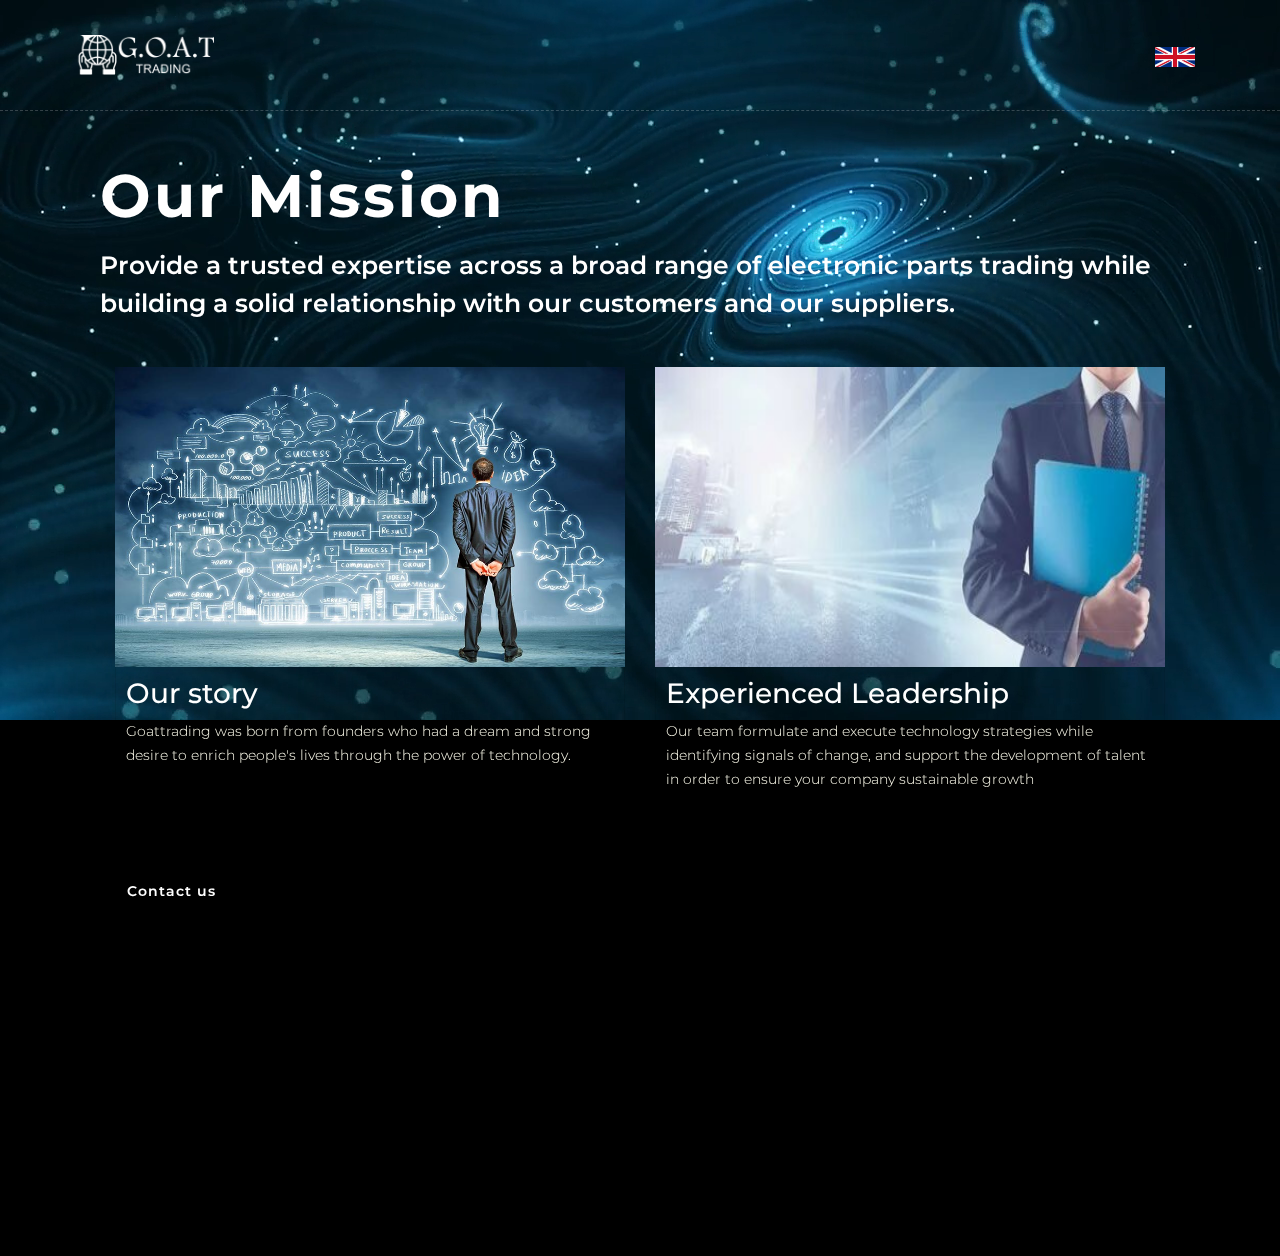
<file: mission.html>
<!DOCTYPE html>
<html lang="en">
<head>
    <meta charset="utf-8">
    <title>Our mission</title>
    <meta content="width=device-width, initial-scale=1.0" name="viewport">

    <!-- Favicon -->
    <link href="img/icon.png" rel="icon">

    <!-- Google Font -->
    <link href="https://fonts.googleapis.com/css2?family=Montserrat:wght@300;400;500;600;700&display=swap"
          rel="stylesheet">

    <!-- CSS Libraries -->
    <link href="https://stackpath.bootstrapcdn.com/bootstrap/4.4.1/css/bootstrap.min.css" rel="stylesheet">
    <link href="https://cdnjs.cloudflare.com/ajax/libs/font-awesome/5.10.0/css/all.min.css" rel="stylesheet">
    <link href="lib/animate/animate.min.css" rel="stylesheet">
    <link href="lib/owlcarousel/assets/owl.carousel.min.css" rel="stylesheet">
    <link href="lib/lightbox/css/lightbox.min.css" rel="stylesheet">

    <!-- Template Stylesheet -->
    <link href="css/style.css" rel="stylesheet">
</head>
<body data-offset="51" data-spy="scroll" data-target=".navbar">
<!-- Nav Bar Start -->
<div class="navbar navbar-expand-lg bg-light navbar-light">
    <div class="container-fluid">
        <a class="navbar-brand" href="index.html">
            <img alt="Photo logo" src="img/logo.png" width="200%">
        </a>
        <button class="navbar-toggler" data-target="#navbarCollapse" data-toggle="collapse" type="button">
            <span class="navbar-toggler-icon"></span>
        </button>

        <div class="collapse navbar-collapse justify-content-between" id="navbarCollapse">
            <div class="navbar-nav ml-auto">
                <a class="nav-item nav-link" href="mission-gr.html">
                    <img alt="" height="20px" src="img/uk.png">
                </a>
            </div>
        </div>
    </div>
</div>
<!-- Nav Bar End -->


<!-- Hero Start -->
<div class="hero" id="home">
    <video autoplay="" class="background-video-2" data-object-fit="cover"
           data-wf-ignore="true"
           loop="" muted="" playsinline=""
           style="background-image:url(&quot;https://uploads-ssl.webflow.com/618be960731b3af7d3128606/61a8b49ae0c7510e9a73846e_Logi-hero-video (1)-poster-00001.jpg&quot;)">
        <source data-wf-ignore="true" src="video/hero_video.mp4">
        <source data-wf-ignore="true" src="video/video.webm">
    </video>
    <div class="container-fluid">
        <div class="hero-content ">
            <div class="hero-text ">
                <h1>Our Mission</h1>
                <p class="text">
                    Provide a trusted expertise across a broad range
                    of electronic parts trading while building
                    a solid relationship with our customers and our suppliers.
                </p>
                <div class="blog" id="blog">
                    <div class="container">
                        <div class="section-header text-center wow zoomIn" data-wow-delay="0.1s">
                        </div>
                        <div class="row">
                            <div class="col-lg-6">
                                <div class="blog-item wow fadeInUp" data-wow-delay="0.1s">
                                    <div class="blog-img">
                                        <img alt="Our mission" class="mission_photo" src="img/mission.jpg">
                                    </div>
                                    <div class="blog-text">
                                        <h3>Our story</h3>
                                        <span class="text_mission">
                                           Goattrading was born from founders who had a dream and strong desire to
                                            enrich people's lives through the power of technology.
                                        </span>
                                    </div>
                                </div>
                            </div>
                            <div class="col-lg-6">
                                <div class="blog-item wow fadeInUp" data-wow-delay="0.3s">
                                    <div class="blog-img">
                                        <img alt="Our mission" class="mission_photo" src="img/mission2.jpg">
                                    </div>
                                    <div class="blog-text">
                                        <h3>Experienced Leadership</h3>
                                        <span class="text_mission">Our team formulate and execute technology strategies while identifying
                                            signals of change,
                                            and support the development of talent in order to ensure your company
                                            sustainable growth
                                        </span>
                                    </div>
                                </div>
                            </div>
                        </div>
                    </div>
                </div>
            </div>
            <div class="hero-btn">
                <a class="btn" href="index.html">Contact us</a>
            </div>
        </div>
    </div>
    <div class="col-sm-12 col-md-6 d-none d-md-block">
    </div>
</div>
<!-- Hero End -->

<!-- Footer Start -->
<div class="footer wow fadeIn" data-wow-delay="0.3s">
    <div class="container-fluid">
        <div class="container">
            <div class="footer-info">
                <a class="navbar-brand" href="index.html">
                    <img alt="Photo logo" class="logo_footer" src="img/logo.png">
                </a>
                <div class="footer-menu">
                    <p>+48************</p>
                    <p>info@goattrading.com</p>
                </div>
                <div class="footer-social">
                    <a href=""><i class="fab fa-facebook-f"></i></a>
                    <a href=""><i class="fab fa-instagram"></i></a>
                    <a href=""><i class="fab fa-linkedin-in"></i></a>
                </div>
            </div>
        </div>
        <div class="container copyright">
            <p>&copy; <a href="#home">Goattrading</a>, All Right Reserved | 2016</p>
        </div>
    </div>
</div>
<!-- Footer End -->


<!-- Back to top button -->
<a class="btn back-to-top" href="#"><i class="fa fa-chevron-up"></i></a>


<!-- Pre Loader -->
<div class="show" id="loader">
    <div class="loader"></div>
</div>


<!-- JavaScript Libraries -->
<script src="https://code.jquery.com/jquery-3.4.1.min.js"></script>
<script src="https://stackpath.bootstrapcdn.com/bootstrap/4.4.1/js/bootstrap.bundle.min.js"></script>
<script src="lib/easing/easing.min.js"></script>
<script src="lib/wow/wow.min.js"></script>
<script src="lib/waypoints/waypoints.min.js"></script>
<script src="lib/typed/typed.min.js"></script>
<script src="lib/owlcarousel/owl.carousel.min.js"></script>
<script src="lib/isotope/isotope.pkgd.min.js"></script>
<script src="lib/lightbox/js/lightbox.min.js"></script>

<!-- Contact Javascript File -->
<script src="mail/jqBootstrapValidation.min.js"></script>
<script src="mail/contact.js"></script>

<!-- Template Javascript -->
<script src="js/main.js"></script>
</body>
</html>
</file>
<file: css/style.css>
/*******************************/
/********* General CSS *********/
/*******************************/
body {
    color: #fffeee;
    background: black;
    font-family: 'Montserrat', sans-serif;
}

h1,
h2,
h3,
h4,
h5,
h6 {
    color: white;;
}

a {
    color: #313131;
    transition: .3s;
}

a:hover,
a:active,
a:focus {
    color: cornflowerblue;
    outline: none;
    text-decoration: none;
}

.btn:focus,
.form-control:focus {
    box-shadow: none;
}

.container-fluid {
    max-width: 1366px;
}

.btn {
    padding: 12px 25px;
    margin-bottom: 50px;
    font-size: 14px;
    font-weight: 600;
    letter-spacing: 1px;
    color: #ffffff;
    background: cornflowerblue;
    border: 2px solid transparent;
    border-radius: 0;
    box-shadow: inset 0 0 0 50px cornflowerblue;
    transition: ease-out 0.3s;
    -webkit-transition: ease-out 0.3s;
    -moz-transition: ease-out 0.3s;
    }


.btn:hover {
    color: cornflowerblue;
    background: transparent;
    box-shadow: inset 0 0 0 0 cornflowerblue;
    border-color: cornflowerblue;
}

#loader {
    position: fixed;
    top: 0;
    right: 0;
    bottom: 0;
    left: 0;
    display: flex;
    align-items: center;
    justify-content: center;
    background: #ffffff;
    opacity: 0;
    visibility: hidden;
    -webkit-transition: opacity .3s ease-out, visibility 0s linear .3s;
    -o-transition: opacity .3s ease-out, visibility 0s linear .3s;
    transition: opacity .3s ease-out, visibility 0s linear .3s;
    z-index: 999;
}

#loader.show {
    -webkit-transition: opacity .6s ease-out, visibility 0s linear 0s;
    -o-transition: opacity .6s ease-out, visibility 0s linear 0s;
    transition: opacity .6s ease-out, visibility 0s linear 0s;
    visibility: visible;
    opacity: 1;
}

#loader .loader {
    position: relative;
    width: 45px;
    height: 45px;
    border: 5px solid #dddddd;
    border-top: 5px solid cornflowerblue;
    border-radius: 50%;
    -webkit-animation: spin 2s linear infinite;
    animation: spin 2s linear infinite;
}

@-webkit-keyframes spin {
    0% { -webkit-transform: rotate(0deg); }
    100% { -webkit-transform: rotate(360deg); }
}

@keyframes spin {
    0% { transform: rotate(0deg); }
    100% { transform: rotate(360deg); }
}

.back-to-top {
    position: fixed;
    display: none;
    width: 44px;
    height: 44px;
    padding: 8px 0;
    text-align: center;
    line-height: 1;
    font-size: 22px;
    right: 15px;
    bottom: 15px;
    z-index: 9;
}

.back-to-top i {
    color: #ffffff;
}

.back-to-top:hover i {
    color: #414141;
}


/**********************************/
/*********** Nav Bar CSS **********/
/**********************************/
.navbar {
    position: relative;
    transition: .5s;
    z-index: 1200;
}

.navbar.nav-sticky {
    position: fixed;
    top: 0;
    width: 100%;
    box-shadow: 0 2px 5px rgba(0, 0, 0, .3);
}

.navbar .navbar-brand {
    margin: 0;
    font-size: 45px;
    line-height: 0;
    font-weight: 700;
    letter-spacing: 2px;
    transition: .5s;
}

.navbar .navbar-brand img {
    max-width: 100%;
    max-height: 40px;
}

.navbar .dropdown-menu {
    margin-top: 0;
    border: 0;
    border-radius: 0;
    background: black;
}
.navbar-light .navbar-toggler {
    color: white;
    background-color: cornflowerblue;
    border-color: rgba(0,0,0,.1);
}

.navbar-light .navbar-brand:focus, .navbar-light .navbar-brand:hover {
    color: cornflowerblue;
}

.navbar-light .navbar-nav .active>.nav-link,
.navbar-light .navbar-nav .nav-link.active, .navbar-light
.navbar-nav .nav-link.show, .navbar-light .navbar-nav .show>.nav-link {
    color: cornflowerblue;
}
.navbar-light .navbar-nav .nav-link {
   color: #fffeee;
}
.nav-link{
    color: white;
}
.navbar-nav .nav-link:hover{
    color: cornflowerblue;
}

@media (min-width: 992px) {
    .navbar {
        position: absolute;
        width: 100%;
        padding: 30px 60px;
        background: transparent !important;
        border-bottom: 1px dashed rgba(256, 256, 256, .2);
        z-index: 200;
    }

    .navbar.nav-sticky {
        padding: 10px 60px;
        background: black !important;
    }

    .navbar .navbar-brand {
        color: #ffffff;
    }

    .navbar.nav-sticky .navbar-brand {
        color: cornflowerblue;

    }

    .navbar-light .navbar-nav .nav-link,
    .navbar-light .navbar-nav .nav-link:focus {
        padding: 10px 10px 8px 10px;
        color: cornflowerblue;
        font-size: 15px;
        font-weight: 500;
    }
    .navbar-light .navbar-nav .nav-link {
        color: white;
    }

    .navbar-light.nav-sticky .navbar-nav .nav-link,
    .navbar-light.nav-sticky .navbar-nav .nav-link:focus {
        color: #414141;
    }

    .navbar-light .navbar-nav .nav-link:hover,
    .navbar-light .navbar-nav .nav-link.active {
        color: cornflowerblue;
    }


    .navbar-light.nav-sticky .navbar-nav .nav-link:hover,
    .navbar-light.nav-sticky .navbar-nav .nav-link.active {
        color: cornflowerblue;
    }
}

@media (max-width: 991.98px) {
    .navbar {
        padding: 15px;
        background: transparent !important;
    }

    .navbar .navbar-brand {
        color: cornflowerblue;
        font-size: 26px;
            }

    .navbar .navbar-nav {
        margin-top: 15px;
    }

    .navbar a.nav-link {
        padding: 5px;
    }

    .navbar .dropdown-menu {
        box-shadow: none;
    }
    .navbar.nav-sticky {
        padding: 10px 60px;
        background: black !important;
    }
}


/*******************************/
/********** blog CSS ***********/
/*******************************/
.hero {
    position: relative;
    width: 100%;
    margin-bottom: 45px;
    padding: 120px 0 0 0;
    overflow: hidden;
    background-position: center;
    background-repeat: no-repeat;
    background-size: cover;
    height: 100vh;
}

.hero .container-fluid {
    padding: 0;
}

.hero .hero-image {
    position: relative;
    text-align: right;
    padding-right: 75px;
}

.hero .hero-image img {
    max-width: 80%;
    max-height: 80%;
}

.hero .hero-content {
    position: relative;
    display: flex;
    align-items: flex-start;
    justify-content: center;
    flex-direction: column;
    padding: 40px 100px 20px;
}
.background-video-2 {
    position: absolute;
    min-width: 100vw;
    z-index: 0;
    top: 0;
    left: 0;
}

.w-background-video {
    position: relative;
    overflow: hidden;
    height: 500px;
    color: white;
}
audio, canvas, progress, video {
    display: inline-block;
    vertical-align: baseline;
}

.container-24 {
    display: -webkit-box;
    display: -webkit-flex;
    display: -ms-flexbox;
    display: flex;
    height: 100vh;
    -webkit-box-orient: vertical;
    -webkit-box-direction: normal;
    -webkit-flex-direction: column;
    -ms-flex-direction: column;
    flex-direction: column;
    -webkit-box-pack: center;
    -webkit-justify-content: center;
    -ms-flex-pack: center;
    justify-content: center;
}
.fullscreen-bg {
    overflow: hidden;
    z-index: -100;
    position: relative;
    height: 100%;
    width: 100%;
    padding-top:45%;
}

.fullscreen-bg__video {
    position: absolute;
    top: 0;
    left: 0;
    width: 100%;
}
.overlay {
    background: rgba(0,0,0,0.6);
    position: absolute;
    top:0;
    left:0;
    width: 100%;
    height: 100%;
    z-index: 4;
}
.overlay h1 {
    text-align:center;
    color:#fff;
    font-size: 70px;
    margin-top:17%;
}

@media screen and (max-width: 991px){
    .w-container {
        max-width: 728px;
    }
}
.w-container {
    margin-left: auto;
    margin-right: auto;
    max-width: 940px;
}
.w-container:before, .w-container:after {
    content: " ";
    display: table;
    grid-column-start: 1;
    grid-row-start: 1;
    grid-column-end: 2;
    grid-row-end: 2;
}
.w-container:before, .w-container:after {
    content: " ";
    display: table;
    grid-column-start: 1;
    grid-row-start: 1;
    grid-column-end: 2;
    grid-row-end: 2;
}
.w-container:after {
    clear: both;
}

.w-background-video>video {
    background-size: cover;
    background-position: 50% 50%;
    position: absolute;
    margin: auto;
    width: 100%;
    height: 100%;
    right: -100%;
    bottom: -100%;
    top: -100%;
    left: -100%;
    object-fit: cover;
    z-index: -100;
}
audio, canvas, progress, video {
    display: inline-block;
    vertical-align: baseline;
}
* {
    -webkit-box-sizing: border-box;
    -moz-box-sizing: border-box;
    box-sizing: border-box;
}

video {
    object-fit: contain;
}
.w-background-video {
    position: relative;
    overflow: hidden;
    height: 500px;
    color: white;
}
.hero-text{
    z-index: 100;
}
.hero .hero-text p {
    color: #ffffff;
    font-size: 25px;
    font-weight: 600;
    margin-bottom: 15px;
}


.hero .hero-text h1 {
    color: #ffffff;
    font-size: 60px;
    font-weight: 700;
    letter-spacing: 3px;
    margin-bottom: 15px;
}

.hero .hero-text h2 {
    display: inline-block;
    margin: 0;
    height: 35px;
    color: #ffffff;
    font-size: 35px;
    font-weight: 600;
}

.hero .hero-text .typed-text {
    display: none;
}

.hero .hero-text .typed-cursor {
    font-size: 35px;
    font-weight: 300;
    color: #ffffff;
}

.hero .hero-btn .btn {
    margin-bottom: 200px;
    margin-top: 35px;
    color: #ffffff;
    background: black;
    box-shadow: inset 0 0 0 50px black;
    border-radius: 15px;
}

.hero .hero-btn .btn:hover {
    color: #ffffff;
    background: transparent;
    box-shadow: inset 0 0 0 0 #ffffff;
    border-color: #ffffff;
}

.hero .hero-btn .btn:first-child {
    margin-right: 10px;
}

@media (max-width: 991.98px) {
    .hero {
        padding-top: 60px;
    }

    .hero .hero-content {
        padding: 0 15px;
    }

    .hero .hero-text p {
        font-size: 20px;
    }

    .hero .hero-text h1 {
        font-size: 45px;
    }

    .hero .hero-text h2 {
        font-size: 25px;
        height: 25px;
    }

    .hero .hero-btn .btn {
        padding: 12px 30px;
        letter-spacing: 1px;
    }
}

@media (max-width: 767.98px) {
    .hero {
        padding-top: 60px;
        padding-bottom: 60px;
    }

    .hero,
    .hero .hero-text,
    .hero .hero-btn {
        width: 100%;
        text-align: center;
    }

    .hero .hero-text p {
        font-size: 18px;
    }

    .hero .hero-text h1 {
        font-size: 35px;
    }

    .hero .hero-text h2 {
        font-size: 22px;
        height: 22px;
    }

    .hero .hero-btn .btn {
        padding: 10px 15px;
        letter-spacing: 1px;
    }
}

@media (max-width: 575.98px) {
    .hero .hero-text p {
        font-size: 16px;
    }

    .hero .hero-text h1 {
        font-size: 30px;
    }

    .hero .hero-text h2 {
        font-size: 18px;
        height: 18px;
    }

    .hero .hero-btn .btn {
        padding: 8px 10px;
        letter-spacing: 0;
    }
}


/*******************************/
/******* Section Header ********/
/*******************************/
.section-header {
    position: relative;
    margin-bottom: 45px;
}

.section-header p {
    display: inline-block;
    margin: 0 30px;
    margin-bottom: 10px;
    padding-left: 15px;
    position: relative;
    font-size: 16px;
    font-weight: 600;
    letter-spacing: 1px;
    text-transform: uppercase;
}

/*.section-header p::before {
    position: absolute;
    content: "";
    height: 3px;
    top: 11px;
    right: 0;
    left: -30px;
    background: cornflowerblue;
    z-index: -1;
}

.section-header p::after {
    position: absolute;
    content: "";
    width: 3px;
    height: 3px;
    top: 11px;
    left: 3px;
    background:cornflowerblue;
    z-index: 1;
}*/
.service_title{
    color: #FFFFFF;
    margin-bottom: 40px;
    font-size: 24px;
    font-weight: 600;
}

.section-header h2 {
    position: relative;
    font-size: 45px;
    font-weight: 700;
}

@media (max-width: 767.98px) {
    .section-header h2 {
        font-size: 30px;
    }
}


/*******************************/
/********** About CSS **********/
/*******************************/
.about {
    position: relative;
    width: 100%;
    margin: -45px 0 45px 0;
}

.about .col-lg-6 {
    padding: 0;
}

.about .section-header {
    margin-bottom: 30px;
}

.about .about-img {
    position: relative;
    height: 100%;
}

.about .about-img img {
    position: relative;
    width: 100%;
    height: 100%;
    object-fit: cover;
}

.about .about-content {
    padding: 0 60px;
}

.about .about-text p {
    font-size: 16px;
}

.about .skills {
    margin-bottom: 30px;
}

.about .skill-name {
    margin-top: 15px;
}

.about .skill-name p {
    display: inline-block;
    margin-bottom: 5px;
    font-size: 16px;
    font-weight: 400;
}

.about .skill-name p:last-child {
    float: right;
}

.about .progress {
    height: 10px;
    border-radius: 10px;
    background: #dddddd;
}

.about .progress .progress-bar {
    width: 0px;
    background: #EF233C;
    border-radius: 10px;
    transition: 2s;
}

.about .about-text a.btn {
    margin-top: 15px;
}

@media (max-width: 991.98px) {
    .about .about-content {
        padding: 45px 15px 0 15px;
    }
}


/*******************************/
/******* Experience CSS ********/
/*******************************/
.experience {
    position: relative;
    padding: 45px 0 15px 0;
    margin-bottom: 100px;
}

.experience .timeline {
    position: relative;
    width: 100%;
}

.experience .timeline::after {
    content: '';
    position: absolute;
    width: 2px;
    background: cornflowerblue;
    top: 0;
    bottom: 0;
    left: 50%;
    margin-left: -1px;
    cursor: pointer;
}

.experience .timeline .timeline-item {
    position: relative;
    background: inherit;
    width: 50%;
    margin-bottom: 30px;
    cursor: pointer;
}
.timeline-item{
    transition: 1s;
}

.timeline-item:hover{
    transform: scale(1.1);
}
.descr{
    color: #FFFFFF;
    background-color: transparent;
}

.experience .timeline .timeline-item.left {
    left: 0;
    padding-right: 30px;
}

.experience .timeline .timeline-item.right {
    left: 50%;
    padding-left: 30px;
}

.experience .timeline .timeline-item::after {
    content: '';
    position: absolute;
    width: 16px;
    height: 16px;
    top: 48px;
    right: -8px;
    background: #ffffff;
    border: 2px solid cornflowerblue;
    border-radius: 16px;
    z-index: 1;
}

.experience .timeline .timeline-item.right::after {
    left: -8px;
}

.experience .timeline .timeline-item::before {
  content: '';
  position: absolute;
  width: 0;
  height: 0;
  top: 46px;
  right: 10px;
  z-index: 1;
  border: 10px solid;
  border-color: transparent transparent transparent #dddddd;
}

.experience .timeline .timeline-item.right::before {
  left: 10px;
  border-color: transparent #dddddd transparent transparent;
}

.experience .timeline .timeline-date {
    position: absolute;
    width: 100%;
    top: 44px;
    font-size: 16px;
    font-weight: 600;
    color: cornflowerblue;
    text-transform: uppercase;
    letter-spacing: 1px;
    z-index: 1;
}

.experience .timeline .timeline-item.left .timeline-date {
    text-align: left;
    left: calc(100% + 55px);
}

.experience .timeline .timeline-item.right .timeline-date {
    text-align: right;
    right: calc(100% + 55px);
}

.experience .timeline .timeline-text {
    padding: 30px;
    position: relative;
    border: 2px solid cornflowerblue;
    box-shadow: 0 0 60px rgba(0, 0, 0, .08);
}

.experience .timeline .timeline-item.right .timeline-text {
      border: 2px solid cornflowerblue;
}

.experience .timeline .timeline-text h2 {
    margin: 0 0 5px 0;
    font-size: 22px;
    font-weight: 600;
}

.experience .timeline .timeline-text h4 {
    margin: 0 0 10px 0;
    font-size: 16px;
    font-style: italic;
    font-weight: 400;
}

.experience .timeline .timeline-text p {
    margin: 0;
    font-size: 16px;
}

@media (max-width: 767.98px) {
    .experience .timeline::after {
        left: 8px;
    }

    .experience .timeline .timeline-item {
        width: 100%;
        padding-left: 38px;
    }

    .experience .timeline .timeline-item.left {
        padding-right: 0;
    }

    .experience .timeline .timeline-item.right {
        left: 0%;
        padding-left: 38px;
    }

    .experience .timeline .timeline-item.left::after,
    .experience .timeline .timeline-item.right::after {
        left: 0;
    }

    .experience .timeline .timeline-item.left::before,
    .experience .timeline .timeline-item.right::before {
        left: 18px;
        border-color: transparent #dddddd transparent transparent;
    }

    .experience .timeline .timeline-item.left .timeline-date,
    .experience .timeline .timeline-item.right .timeline-date {
        position: relative;
        top: 0;
        right: auto;
        left: 0;
        text-align: left;
        margin-bottom: 10px;
    }

    .experience .timeline .timeline-item.left .timeline-text,
    .experience .timeline .timeline-item.right .timeline-text {
        border-right: none;
        border-left: 5px solid #dddddd;
    }
}


/*******************************/
/********* Service CSS *********/
/*******************************/
.service {
    position: relative;
    width: 100%;
    padding: 45px 0 15px 0;
}

.service .service-item {
    position: relative;
    margin-bottom: 30px;
    display: flex;
    align-items: center;
    box-shadow: inset 0 0 0 0 transparent;
    transition: ease-out 0.5s;
}

.service .service-item:hover {
    box-shadow: inset 800px 0 0 0 cornflowerblue;
}

.service .service-icon {
    position: relative;
    width: 150px;
    min-height: 150px;
    display: flex;
    align-items: center;
    justify-content: center;
    border: 1px solid cornflowerblue;
    background: #ffffff;
}

.service .service-icon i {
    position: relative;
    font-size: 60px;
    color: cornflowerblue;
   /* transition: .3s;*/
}

.service .service-item:hover i {
    font-size: 75px;
}

.service .service-text {
    position: relative;
    width: calc(100% - 120px);
    padding: 0 30px;
}

.service .service-text h3 {
    margin-bottom: 10px;
    font-size: 20px;
    font-weight: 600;
    transition: 1s;
}

.service .service-text p {
    margin: 0;
    font-size: 16px;
    transition: 1s;
}

.service .service-item:hover .service-text h3,
.service .service-item:hover .service-text p {
    color: #ffffff;
}

@media (max-width: 575.98px) {
    .service .service-text h3 {
        font-size: 16px;
        margin-bottom: 5px;
    }

    .service .service-text p {
        font-size: 14px;
    }
}


/*******************************/
/******** Portfolio CSS ********/
/*******************************/
.portfolio {
    position: relative;
    padding: 45px 0 15px 0;
}

.portfolio #portfolio-filter {
    padding: 0;
    margin: -15px 0 25px 0;
    list-style: none;
    font-size: 0;
    text-align: center;
}

.portfolio #portfolio-filter li {
    cursor: pointer;
    display: inline-block;
    margin: 5px;
    padding: 6px 12px;
    font-size: 14px;
    font-weight: 600;
    color: #ffffff;
    background: #EF233C;
    border: 2px solid transparent;
    border-radius: 0;
    box-shadow: inset 0 0 0 50px #EF233C;
    transition: ease-out 0.3s;
    -webkit-transition: ease-out 0.3s;
    -moz-transition: ease-out 0.3s;
}

.portfolio #portfolio-filter li:hover,
.portfolio #portfolio-filter li.filter-active {
    color: #EF233C;
    background: transparent;
    box-shadow: inset 0 0 0 0 #EF233C;
    border-color: #EF233C;
}

.portfolio .portfolio-item {
    position: relative;
}

.portfolio .portfolio-wrap {
    position: relative;
    width: 100%;
}

.portfolio .portfolio-img {
    position: relative;
    overflow: hidden;
}

.portfolio .portfolio-img img {
    position: relative;
    width: 100%;
    height: 100%;
    object-fit: cover;
    transform: scale(1.1);
    transition: .5s;
}

.portfolio .portfolio-item:hover img {
    margin-left: 15px;
}

.portfolio .portfolio-text {
    position: relative;
    height: 60px;
    width: calc(100% - 30px);
    margin: -30px 15px 30px 15px;
    display: flex;
    align-items: center;
    background: #ffffff;
    box-shadow: 0 0 15px rgba(0, 0, 0, .12);
}

.portfolio .portfolio-text h3 {
    width: calc(100% - 70px);
    font-size: 18px;
    font-weight: 600;
    margin: 0 0 0 15px;
    white-space: nowrap;
    overflow: hidden;
}

.portfolio .portfolio-text a.btn {
    width: 50px;
    height: 50px;
    padding: 0 0 2px 1px;
    display: flex;
    align-items: center;
    justify-content: center;
    font-size: 45px;
    font-weight: 100;
}

.portfolio .portfolio-item:hover a.btn {
    color: #EF233C;
    background: transparent;
    box-shadow: inset 0 0 0 0 #EF233C;
    border-color: #EF233C;
}


/*******************************/
/********* Banner CSS **********/
/*******************************/
.banner {
    position: relative;
    width: 100%;
    margin: 45px 0;
    padding: 90px 0;
    background: #EF233C;
}

.banner .container {
    max-width: 750px;
    text-align: center;
}

.banner .section-header {
    margin-bottom: 20px;
}

.banner .section-header p {
    color: #414141;
    background: transparent;
}

.banner .section-header p::after {
    display: none;
}

.banner .section-header h2 {
    color: #ffffff;
}

.banner .section-header h2 span {
    color: #414141;
    font-size: 50px;
}

.banner .banner-text p {
    font-size: 18px;
    color: #ffffff;
}

.banner .banner-text .btn {
    margin-top: 15px;
    color: #EF233C;
    background: #ffffff;
    box-shadow: inset 0 0 0 50px #ffffff;
}

.banner .banner-text .btn:hover {
    color: #ffffff;
    background: transparent;
    box-shadow: inset 0 0 0 0 #ffffff;
    border-color: #ffffff;
}


/*******************************/
/********* Pricing CSS *********/
/*******************************/
.price {
    position: relative;
    width: 100%;
    padding: 45px 0 15px 0;
    margin-bottom: 100px;
}

.price .row {
    padding: 0 15px;
}

.price .col-md-4 {
    padding: 0;
}

.price .price-item {
    position: relative;
    margin-bottom: 30px;
    border-bottom: 1px solid cornflowerblue;
    }

.price .featured-item {
    box-shadow: 0 0 30px rgba(0, 0, 0, .2);
    z-index: 1;
}

.price .price-header,
.price .price-body,
.price .price-footer {
    position: relative;
    text-align: center;
}

.price .price-header {
    padding: 45px 0 30px 0;
    color: #414141;
}

.price .price-item.featured-item .price-header {
    color: #EF233C;
}

.price .price-title h2 {
    font-size: 45px;
    font-weight: 600;
    text-transform: uppercase;
}

.price .price-prices h2 {
    font-size: 45px;
    font-weight: 700;
    margin-left: 10px;
    color: cornflowerblue;
}

.price-item{
border-bottom: #869791;
}
.price .price-prices h2 small {
    position: absolute;
    font-size: 18px;
    font-weight: 400;
    margin-top: 9px;
    margin-left: -12px;
}

.price .price-prices h2 span {
    margin-left: 1px;
    font-size: 18px;
    font-weight: 400;
}

.price .price-item.featured-item h2 {
    color: #EF233C;
}

.price .price-body {
    padding: 0 0 20px 0;
}

.price .price-description ul {
    margin: 0;
    padding: 0;
    list-style: none;
}

.price .price-description ul li {
    padding: 0 0 20px 0;
}

.price .price-item .price-action {
    padding-bottom: 45px;
}

.price .price-item .price-action .btn {
    color: #ffffff;
    background: #414141;
    box-shadow: inset 0 0 0 50px #414141;
}

.price .price-item .price-action .btn:hover {
    color: #414141;
    background: transparent;
    box-shadow: inset 0 0 0 0 #414141;
    border-color: #414141;
}

.price .price-item.featured-item .price-action .btn {
    color: #ffffff;
    background: #EF233C;
    box-shadow: inset 0 0 0 50px #EF233C;
}

.price .price-item.featured-item .price-action .btn:hover {
    color: #EF233C;
    background: transparent;
    box-shadow: inset 0 0 0 0 #EF233C;
    border-color: #EF233C;
}


/*******************************/
/*********** Team CSS **********/
/*******************************/
.team {
    position: relative;
    width: 100%;
    padding: 45px 0 15px 0;
}

.team .team-item {
    position: relative;
    background: #ffffff;
    margin-bottom: 30px;
    display: flex;
    align-items: center;
    justify-content: flex-start;
    box-shadow: inset 0 0 0 0 transparent;
    transition: ease-out 0.5s;
}

.team .team-img {
    position: relative;
    width: 50%;
    overflow: hidden;
}

.team .team-img img {
    position: relative;
    width: 100%;
    transition: .5s;
}

.team .team-text {
    position: relative;
    width: 50%;
    padding: 0 30px;
}

.team .team-text h2 {
    color: #EF233C;
    font-size: 18px;
    font-weight: 600;
    margin-bottom: 5px;
    transition: 1s;
}

.team .team-text h4 {
    font-size: 14px;
    font-weight: 600;
    margin-bottom: 15px;
    transition: 1s;
}

.team .team-text p {
    margin-bottom: 20px;
    transition: 1s;
}

.team .team-social {
    position: relative;
    display: flex;
    align-items: center;
    justify-content: flex-start;
}

.team .team-social a.btn {
    width: 35px;
    height: 35px;
    padding: 0;
    display: flex;
    align-items: center;
    justify-content: center;
    font-size: 14px;
    font-weight: normal;
    margin-right: 5px;
}

.team .team-item:hover {
    box-shadow: inset 800px 0 0 0 #EF233C;
}

.team .team-item:hover .team-img img {
    transform: scale(1.2);
}

.team .team-item:hover .team-text h2,
.team .team-item:hover .team-text h4,
.team .team-item:hover .team-text p {
    color: #ffffff;
}

.team .team-item:hover .team-social a.btn {
    background: #ffffff;
}

.team .team-item:hover .team-social a.btn:hover {
    border-color: #ffffff;
}

@media(max-width: 575.98px) {
    .team .team-text {
        padding: 0 15px;
    }

    .team .team-text h2 {
        font-size: 16px;
        margin-bottom: 0;
    }

    .team .team-text h4 {
        margin-bottom: 5px;
    }

    .team .team-text p {
        font-size: 14px;
        line-height: 18px;
        margin-bottom: 10px;
    }
}


/*******************************/
/******* Testimonial CSS *******/
/*******************************/
.testimonial {
    position: relative;
    margin: 45px 0;
    padding: 90px 0;
  }

.testimonial .container {
    max-width: 900px;
}

.testimonial .testimonial-icon {
    margin-bottom: 45px;
    text-align: center;
}

.testimonial .testimonial-icon i {
    font-size: 60px;
    color: rgba(256, 256, 256, .5);
}

.testimonial .testimonial-item {
    position: relative;
    margin: 0 15px;
    text-align: center;
}

.testimonial .testimonial-img {
    position: relative;
    margin-bottom: 15px;
    z-index: 1;
}

.testimonial .testimonial-item img {
    margin: 0 auto;
    width: 120px;
    padding: 10px;
    border: 5px dotted #ffffff;
    border-radius: 100px;
}

.testimonial .testimonial-text {
    position: relative;
    margin-top: -70px;
    padding: 65px 35px 30px 35px;
    text-align: center;
    background: #ffffff;
    border-radius: 500px;
}

.testimonial .testimonial-item p {
    font-size: 18px;
    font-style: italic;
}

.testimonial .testimonial-text h3 {
    color: #EF233C;
    font-size: 18px;
    font-weight: 600;
    margin-bottom: 10px;
}

.testimonial .testimonial-text h4 {
    color: #666666;
    font-size: 14px;
    margin-bottom: 0;
}

.testimonial .owl-dots {
    margin-top: 15px;
    text-align: center;
}

.testimonial .owl-dot {
    display: inline-block;
    margin: 0 5px;
    width: 12px;
    height: 12px;
    border-radius: 50%;
    background: rgba(256, 256, 256, .5);
}

.testimonial .owl-dot.active {
    background: #ffffff;
}


/*******************************/
/********* Contact CSS *********/
/*******************************/
.contact {
    position: relative;
    width: 100%;
    margin: 45px 0;
}
.image_contact {
    background: url(../img/warehouse.jpg) left center no-repeat;
    background-size: contain;
    height: 54vh;
}

.contact .contact-form {
    position: relative;
    padding: 10px 0 10px 10px;
}

.contact .contact-form input {
    color: #ffffff;
    padding: 15px 0;
    background: none;
    border-radius: 0;
    border: none;
    border-bottom: 1px solid rgba(256, 256, 256, .5);
}

.contact .contact-form textarea {
    color: #ffffff;
    height: 90px;
    padding: 15px 0;
    background: none;
    border-radius: 0;
    border: none;
    border-bottom: 1px solid rgba(256, 256, 256, .5);
}

.contact .contact-form .form-control::placeholder {
    color: cornflowerblue;
    opacity: 1;
}

.contact .contact-form .form-control:-ms-input-placeholder,
.contact .contact-form .form-control::-ms-input-placeholder {
    color: cornflowerblue;
}

.contact .contact-form .btn {
    margin-top: 35px;
    color: cornflowerblue;
    background-color: black;
    border-radius: 15px;
    border-color: cornflowerblue;
    box-shadow: inset 0 0 0 50px black;
}

.contact .contact-form .btn:hover {
    color: #ffffff;
    background: transparent;
    box-shadow: inset 0 0 0 0 cornflowerblue;
    border-color: cornflowerblue;
}

.contact .help-block ul {
    margin: 0;
    padding: 0;
    list-style-type: none;
    font-size: 14px;
    font-style: italic;
    color: #ffffff;
}

@media (max-width: 767.98px) {
    .contact .container-fluid {
        background: none;
    }

    .contact .contact-form {
        padding: 90px 0;
    }
}


/*******************************/
/*********** Blog CSS **********/
/*******************************/
.blog {
    position: relative;
    width: 100%;
}

.text_mission {
    font-size: 14px;
    font-weight: 300;
}

.blog .blog-item {
    position: relative;
    margin-bottom: 30px;
}

.blog .blog-img {
    position: relative;
    width: 100%;
    overflow: hidden;
}

.blog .blog-img img {
    width: 100%;
    transition: .5s;
}

.blog .blog-item:hover img {
    transform: scale(1.1);
}

.blog .blog-text {
    position: relative;
    padding: 10px;
    border-right: 1px solid rgba(0, 0, 0, .07);
    border-bottom: 1px solid rgba(0, 0, 0, .07);
    border-left: 1px solid rgba(0, 0, 0, .07);
}

.blog .blog-text h2 {
    font-size: 25px;
    font-weight: 600;
}

.blog .blog-text p {
    margin-bottom: 10px;
}

.blog .blog-item a.btn {
    margin-top: 10px;
    padding: 8px 15px;
}

.blog .blog-item a.btn i {
    margin-left: 5px;
}

.blog .blog-meta {
    position: relative;
    display: flex;
    margin-bottom: 15px;
}

.blog .blog-meta p {
    margin: 0 10px 0 0;
    font-size: 13px;
}

.blog .blog-meta i {
    color: #414141;
    margin-right: 5px;
}

.blog .blog-meta p:last-child {
    margin: 0;
}


/*******************************/
/********* Footer CSS **********/
/*******************************/
.footer {
    position: relative;
    margin-top: 45px;
}

.footer .container-fluid {
    padding: 60px 0 0 0;
}

.footer .footer-info {
    position: relative;
    width: 100%;
    text-align: center;
}

.footer .footer-info h2 {
    margin-bottom: 20px;
    font-size: 30px;
    font-weight: 700;
    color: #ffffff;
}

.footer .footer-info h3 {
    margin-bottom: 25px;
    font-size: 22px;
    font-weight: 600;
    color: #ffffff;
}

.footer .footer-menu {
    font-size: 8px;

    display: flex;
    justify-content: center;
}

.footer .footer-menu p {
    color: #ffffff;
    font-size: 22px;
    font-weight: 600;
    line-height: 20px;
    padding: 0 15px;
    border-right: 1px solid #ffffff;
}

.footer .footer-menu p:last-child {
    border: none;
}

.footer .footer-social {
    position: relative;
    margin-top: 15px;
}

.footer .footer-social a {
    display: inline-block;
}

.footer .footer-social a i {
    margin-right: 15px;
    font-size: 20px;
    color: #ffffff;
    transition: .3s;
}

.footer .footer-social a:last-child i {
    margin: 0;
}

.footer .footer-social a:hover i {
    color: #414141;
}

.footer .copyright {
    position: relative;
    text-align: center;
    margin-top: 30px;
    padding-top: 25px;
    padding-bottom: 25px;
}

.footer .copyright::before {
    position: absolute;
    content: "";
    width: 50%;
    height: 1px;
    top: 0;
    left: 25%;
    background: rgba(256, 256, 256, .2);
}

.footer .copyright p {
    margin: 0;
    color: #ffffff;
}

.footer .copyright .col-md-6:last-child p {
    text-align: right;
}

.footer .copyright p a {
    color: #ffffff;
    font-weight: 600;
}

.footer .copyright p a:hover {
    color: #414141;
}

@media (max-width: 575.98px) {
    .footer .footer-info h2 {
        margin-bottom: 20px;
        font-size: 20px;
        font-weight: 600;
    }

    .footer .footer-info h3 {
        margin-bottom: 20px;
        font-size: 16px;
    }

    .footer .footer-menu p {
        font-size: 16px;
        line-height: 16px;
        padding: 0 5px;
    }
}

.logo_footer{
    width: 100%;
    margin-bottom: 20px;
    align-items: center;
}

.service_title{
    align-items: center;
}

.btn_about{
    margin-top: 40px;
    padding: 12px 25px;
    margin-bottom: 50px;
    font-size: 14px;
    font-weight: 600;
    letter-spacing: 1px;
    color: #ffffff;
    background: transparent;
    border: 2px solid cornflowerblue;
    border-radius: 15px;
    box-shadow: inset 0 0 0 50px transparent;
    transition: ease-out 0.3s;
    -webkit-transition: ease-out 0.3s;
    -moz-transition: ease-out 0.3s;
}

.btn_about{

}

.style {
}

@media (min-width: 992px) {
    .navbar-light.nav-sticky .navbar-nav .nav-link, .navbar-light.nav-sticky .navbar-nav .nav-link:focus {
        color: white;
    }
}

.mission_photo{
   height: 300px;
}
</file>
